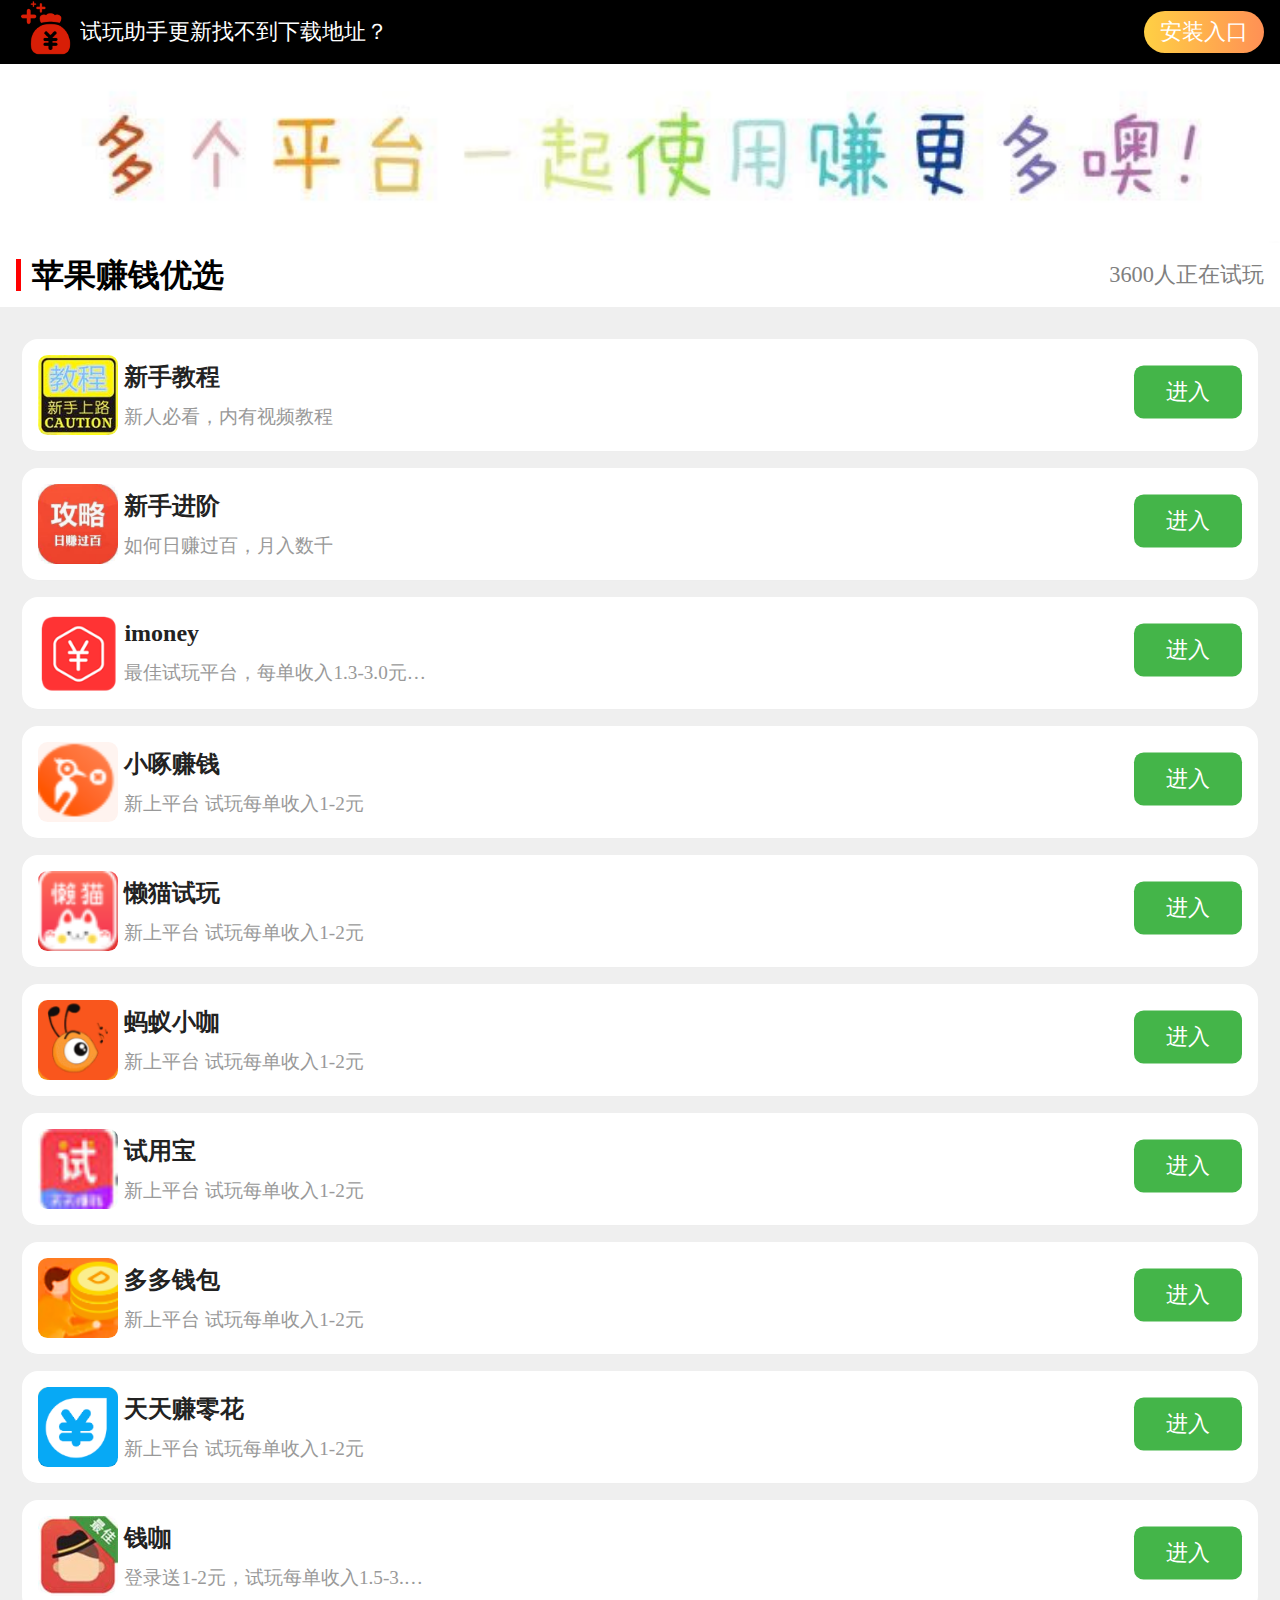
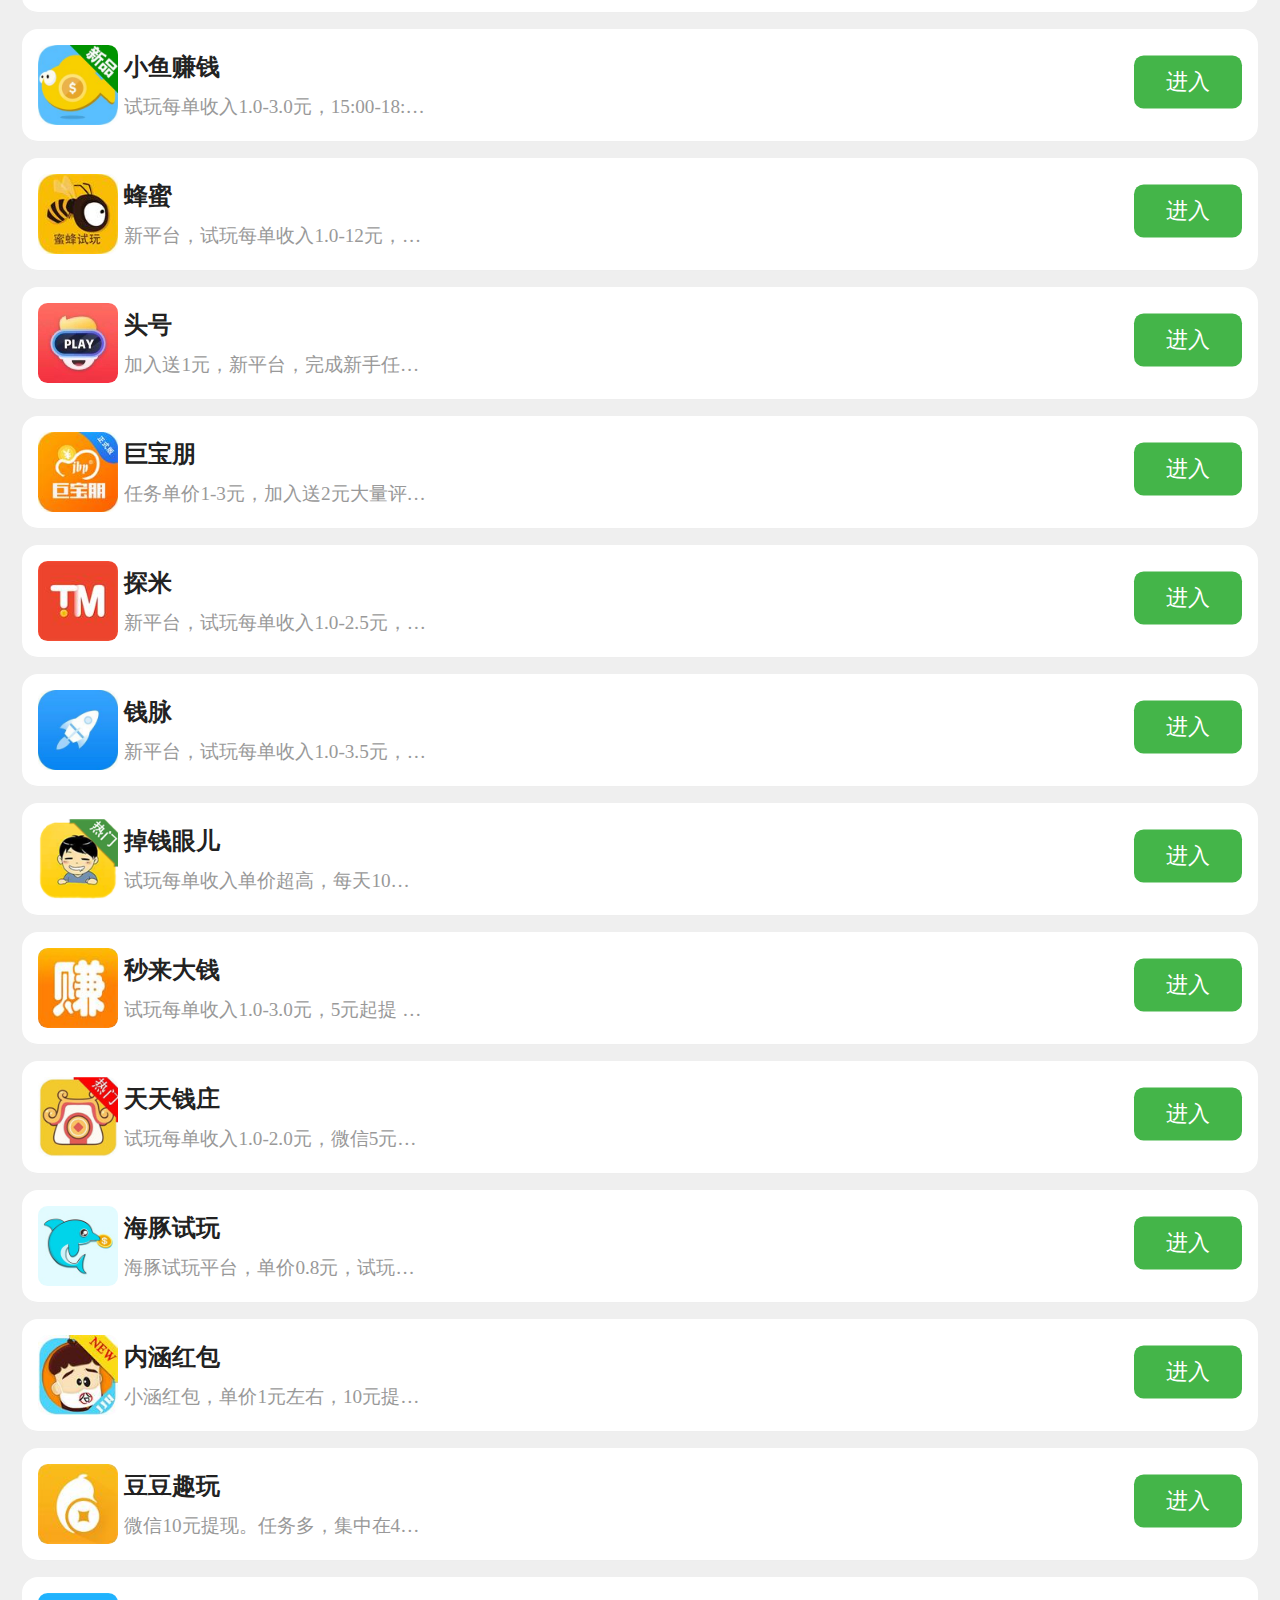
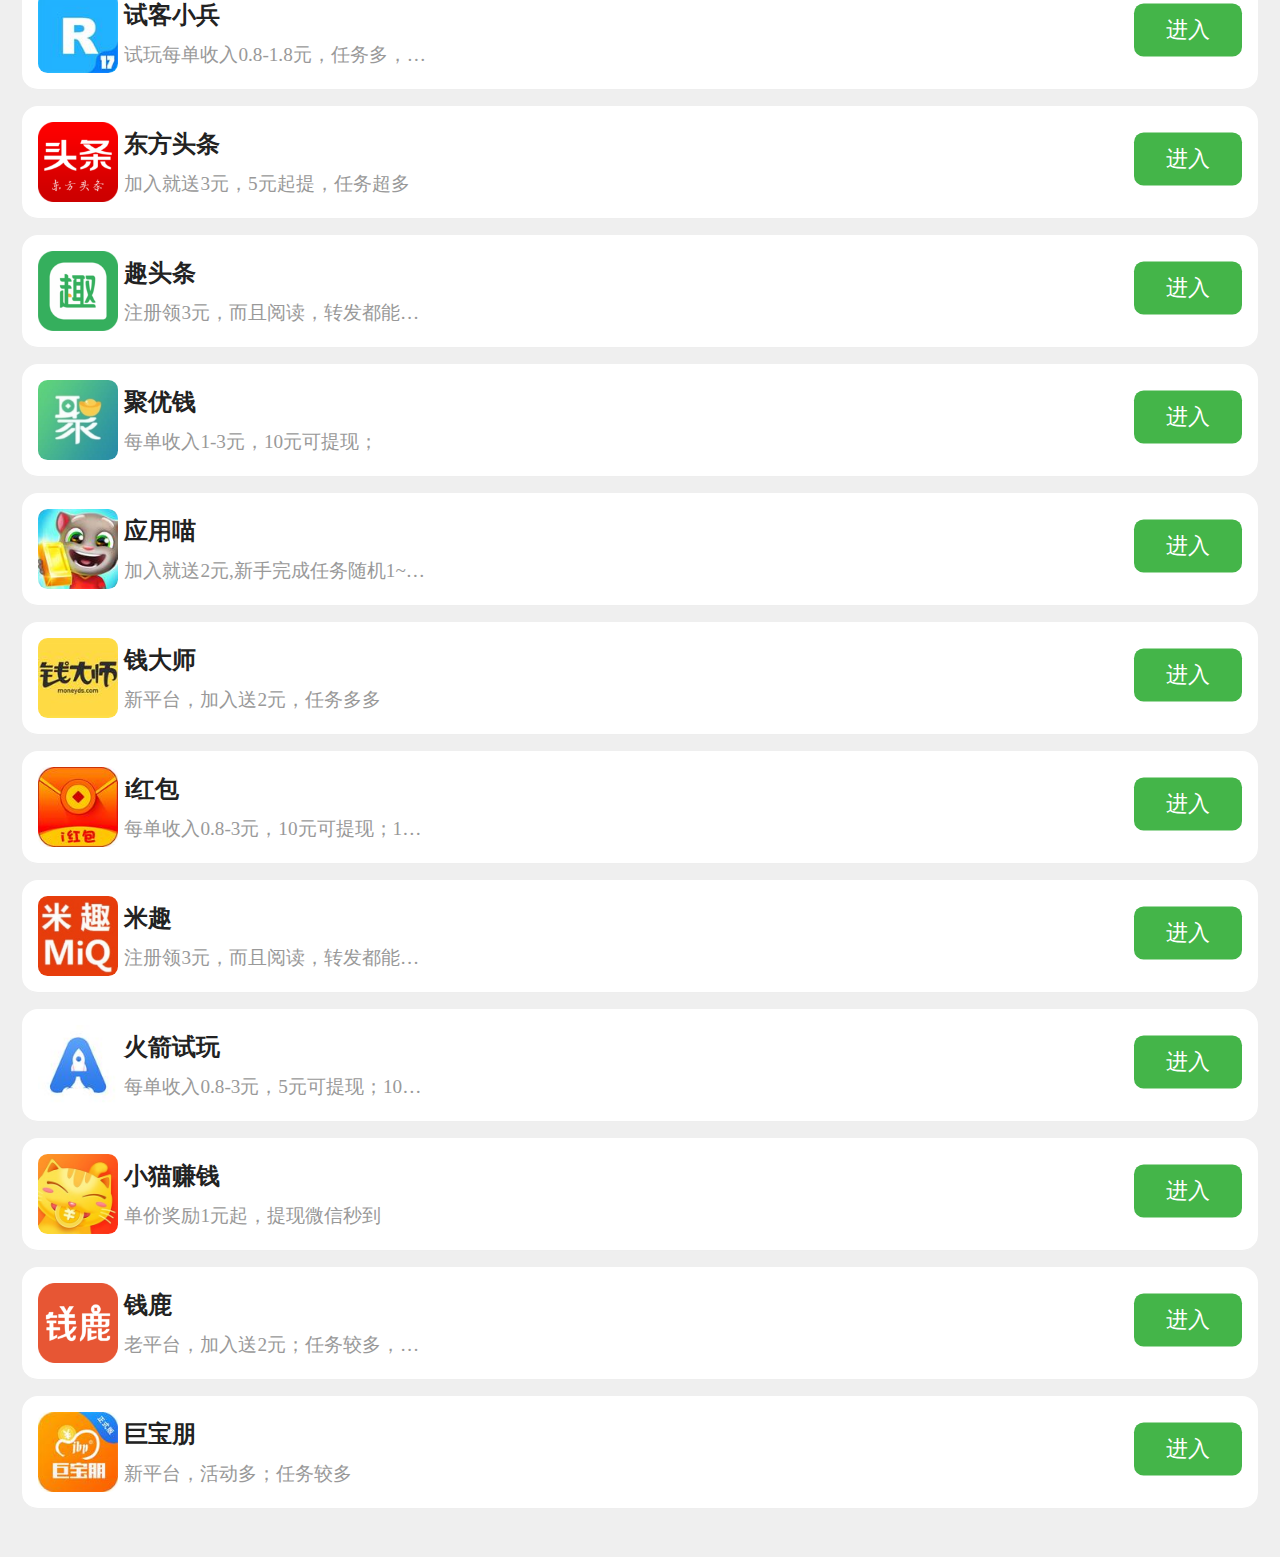
<file: index.html>
<!DOCTYPE html>
<html lang="en">

<head>
  <meta charset="UTF-8">
  <meta http-equiv="X-UA-Compatible" content="IE=edge">
  <meta class="viewport" name="viewport"
        content="width=device-width, initial-scale=1.0, maximum-scale=1.0, user-scalable=0">
  <meta http-equiv="Cache-Control" content="no-cache, no-store, must-revalidate" />
  <meta http-equiv="Pragma" content="no-cache" />
  <meta http-equiv="Expires" content="0" />
  <link rel="shortcut icon" href="./favicon.ico" type="image/x-icon">
  <title>安卓兼职</title>
  <script>
    var html = document.querySelector("html");
    var fontSize = html.offsetWidth / 10 < 60 ? html.offsetWidth / 10 : 60
    html.style.fontSize = fontSize + "px";
    addEventListener("resize", function () {
      var fontSize = html.offsetWidth / 10 < 60 ? html.offsetWidth / 10 : 60
      html.style.fontSize = fontSize + "px";
    }, false);
  </script>
  <link rel="stylesheet" href="./css/style.css">
</head>

<body>
  <div class="guideBox" id="guideBox">
    <img src="./images/shut.png" class="shut" id="shut">
    <img src="./images/t.jpg" class="guideImg" id="guideImg">
  </div>
  <div class="cus-top-notice cus-clearfix">
    <img src="./images/logo.png" class="cus-tn-left">
    <div class="cus-tn-notices marquee_1">
      <ul id="ul" style="position: relative; width: auto; height: 9999px; top: 0px;transition: all 0.6s;">
        <li style="float: none;"><a href="#" class="ellipsis">试玩助手更新找不到下载地址？</a></li>
        <li style="float: none;"><a href="#" class="ellipsis">试玩助手无法信任打开怎么办？</a></li>
        <li style="float: none;"><a href="#" class="ellipsis">卸载重新安装一下助手即可！</a></li>
        <li style="float: none;"><a href="#" class="ellipsis">请务必「保存网址」</a></li>
        <li style="float: none;"><a href="#" class="ellipsis">以免入口变更无法进入！</a></li>
      </ul>
    </div>
    <div class="cus-btn cus-tn-btn" id="addBtn">
      安装入口
    </div>
  </div>
  <img class="top" src="./top.jpg" alt="">
  <div class="title">
    <div class="txt" id="titleTxt"></div>
    <div class="number" id="number"></div>
  </div>
  <ul id="list">
  </ul>
</body>

</html>
<script src="./data.js"></script>
<script>
  window.onload = function () {
    // 判断是安卓打开还是IOS
    var u = navigator.userAgent;
    var isAndroid = u.indexOf('Android') > -1 || u.indexOf('Adr') > -1; //android终端
    var isiOS = !!u.match(/\(i[^;]+;( U;)? CPU.+Mac OS X/); //ios终端
    var list = document.getElementById('list');
    var listData = [];
    if (isAndroid) {
      listData = data().AndroidData
      document.getElementsByTagName("title")[0].innerText = "安卓兼职"
      document.getElementById("titleTxt").innerText = "安卓赚钱优选"
      document.getElementById("addBtn").style.display = 'none'
    } else if (isiOS) {
      listData = data().IOSData
      document.getElementsByTagName("title")[0].innerText = "苹果兼职"
      document.getElementById("titleTxt").innerText = "苹果赚钱优选";
    } else {
      listData = data().IOSData
      document.getElementsByTagName("title")[0].innerText = "苹果兼职"
      document.getElementById("titleTxt").innerText = "苹果赚钱优选";
    }

    var _html = '';
    for (var i = 0; i < listData.length; i++) {
      _html += '<li>'
      _html += '<a href="' + listData[i].href + '">'
      _html += '<img src="' + listData[i].img + '" alt="图片">'
      _html += '<div class="center">'
      _html += '<div class="name">' + listData[i].name + '</div>'
      if (listData[i].describe) {
        _html += '<div class="describe">' + listData[i].describe + '</div>'
      }
      // 打发的撒发
      _html += '</div>'
      _html += '<div class="btn" data-href="' + listData[i].href + '">进入</div>'
      _html += '</a>'
      _html += '</li>'
    }
    list.innerHTML = _html
    var index = 0;
    var height = document.getElementById("ul").children[0].clientHeight;
    setInterval(function () {
      index--
      if (index == -5) {
        index = 0;
        document.getElementById("ul").style.transition = ""
      } else if (index != -5) {
        document.getElementById("ul").style.transition = "all 0.6s"
      }
      document.getElementById("ul").style.top = index * height + 'px'
    }, 3000)
    var guideBox = document.getElementById("guideBox");
    var guideImg = document.getElementById("guideImg");
    document.getElementById("shut").onclick = function () {
      guideBox.style.display = 'none';
    }
    document.getElementById("addBtn").onclick = function () {
      guideBox.style.display = 'block';
    }
    var number = +localStorage.getItem("demoNumber") || 3591;
    var numberDom = document.getElementById("number")
    function sum(m, n) {
      var num = Math.floor(Math.random() * (m - n) + n);
      number += num;
      numberDom.innerText = number + '人正在试玩'
      localStorage.setItem("demoNumber", number)
    }
    sum(1, 10);
  }
</script>
</file>
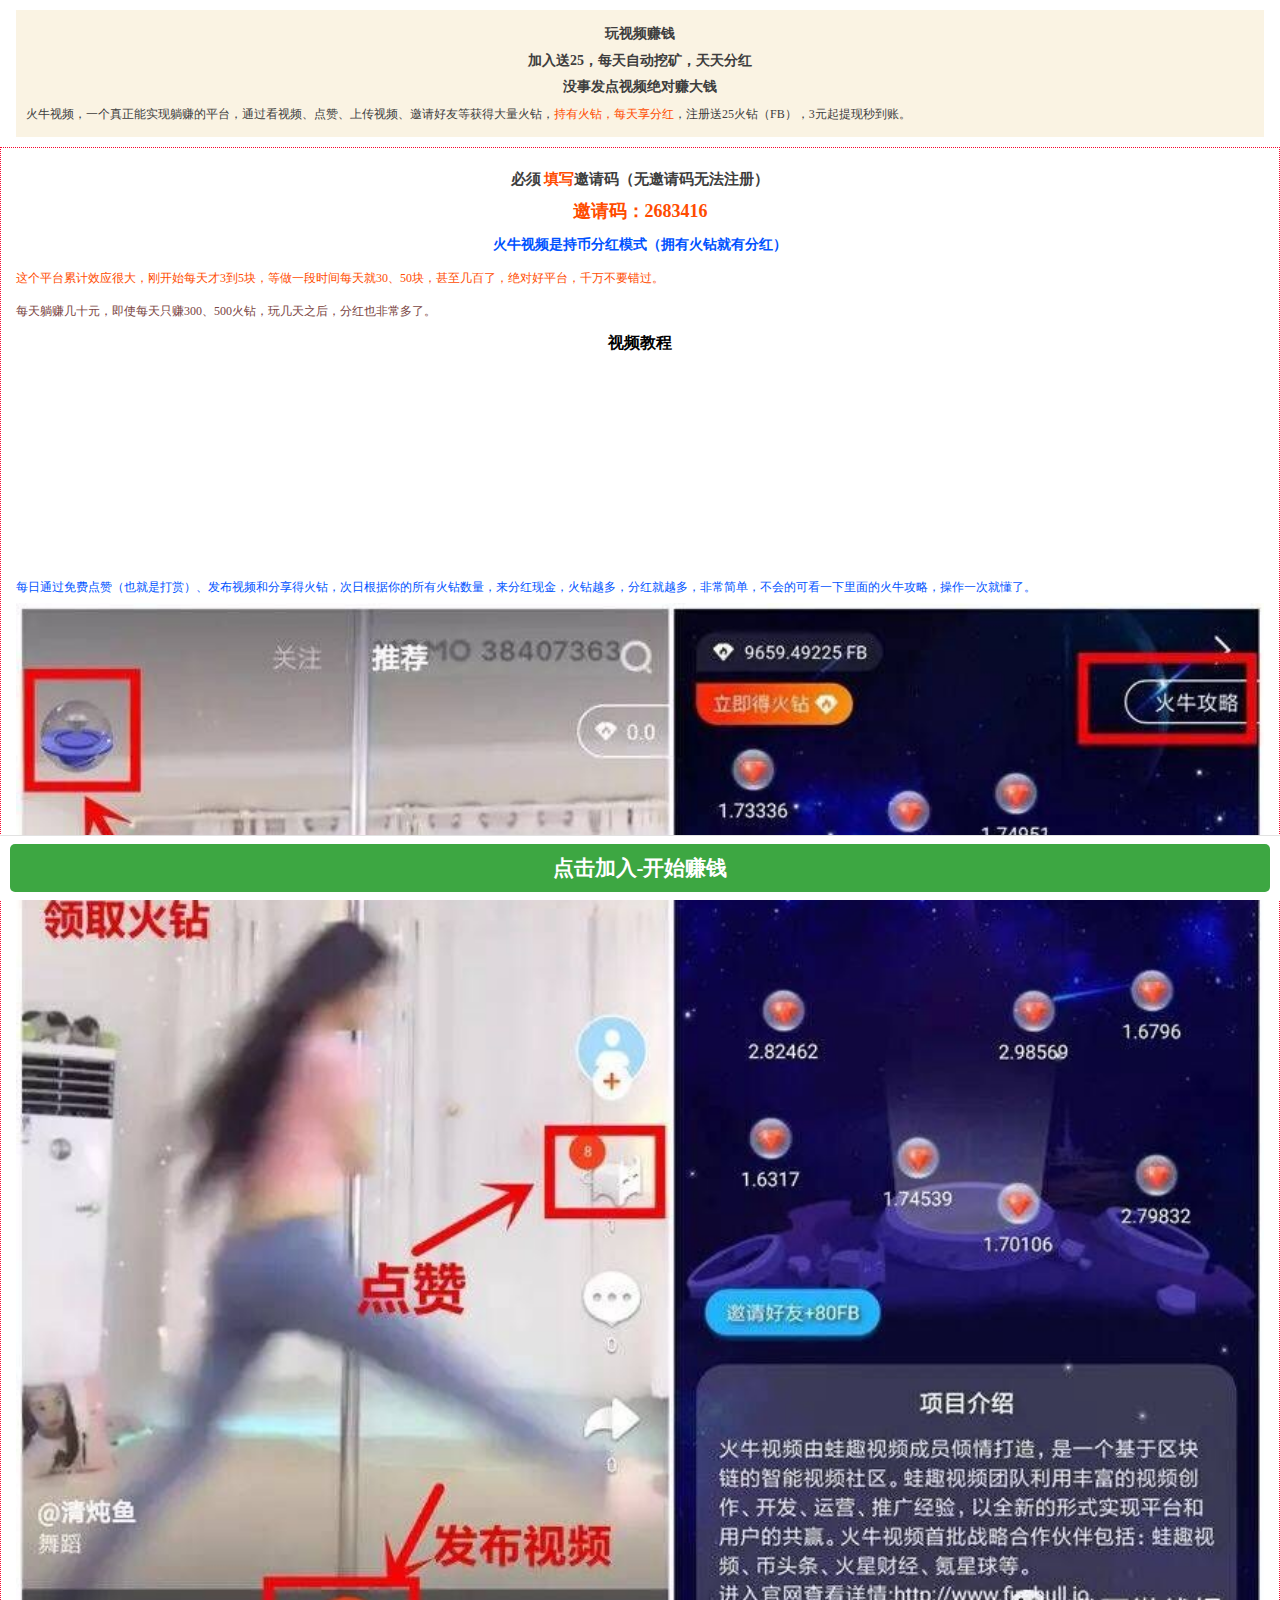
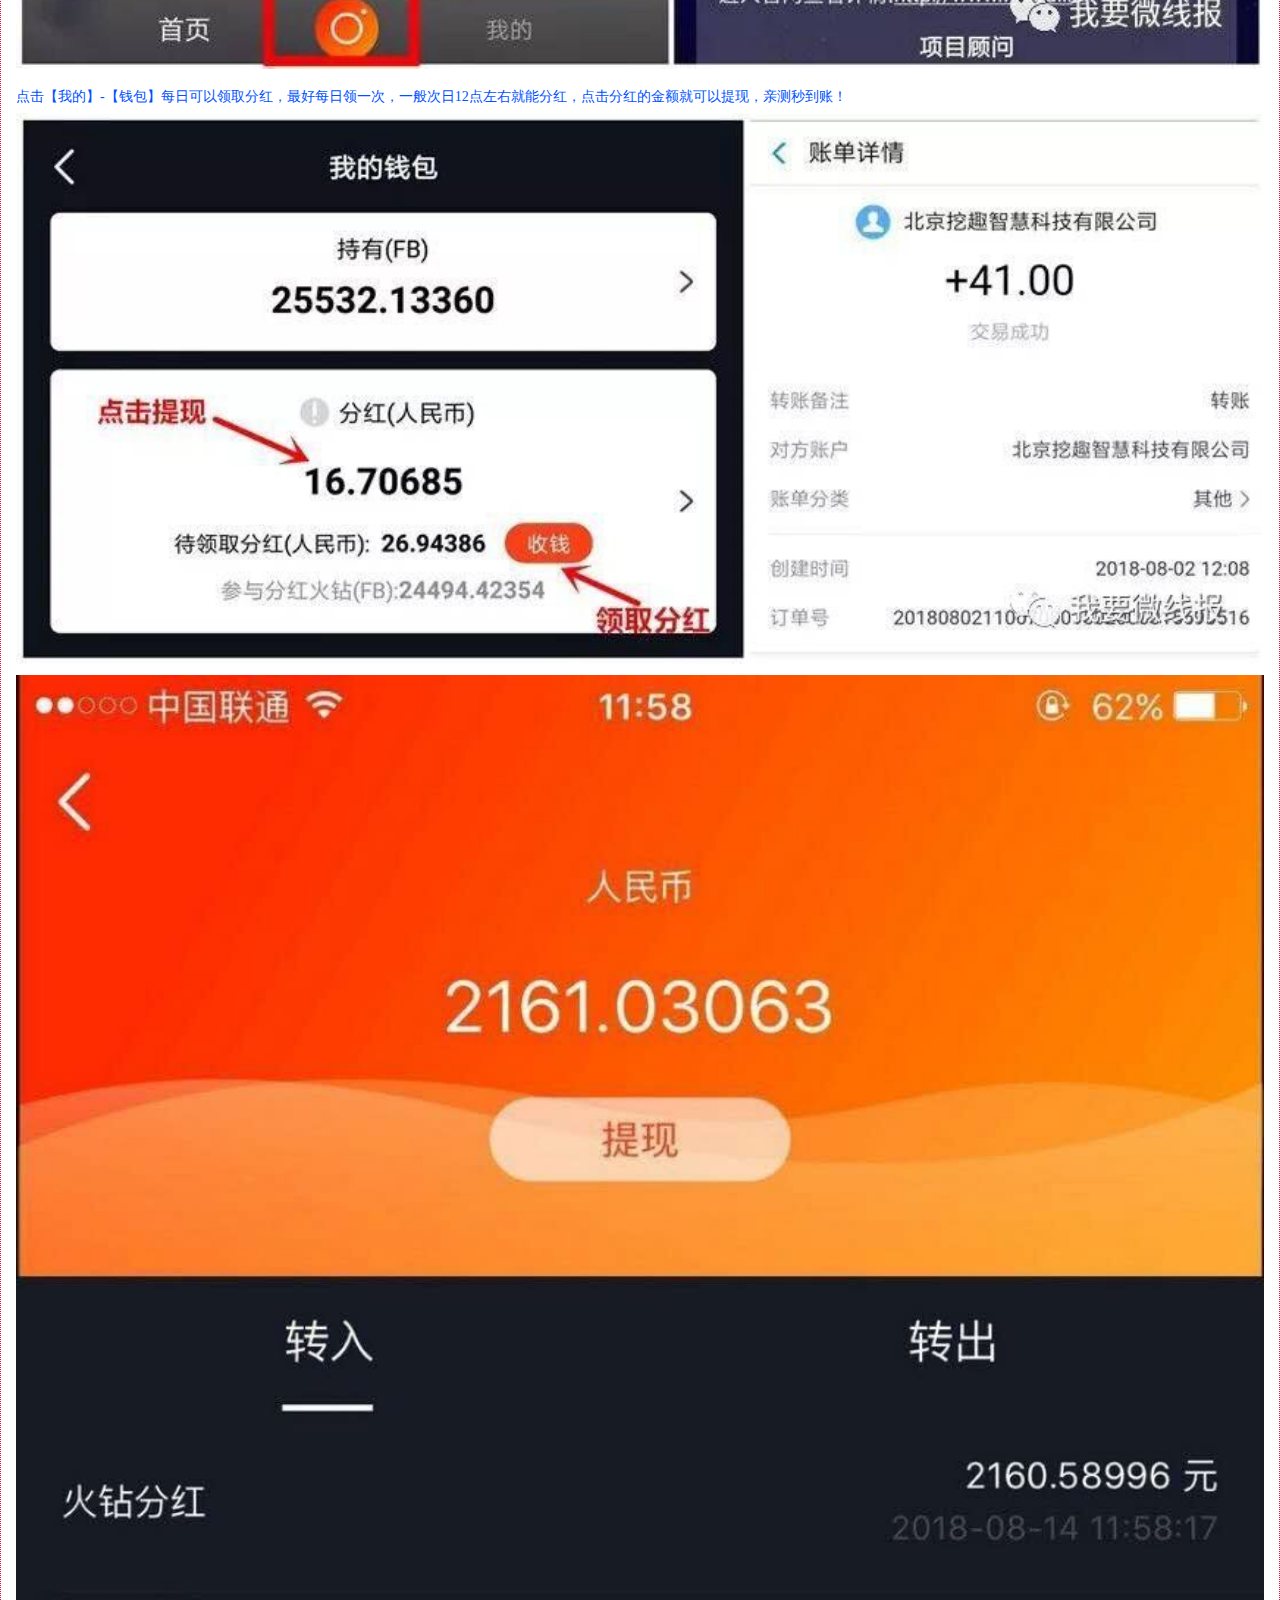
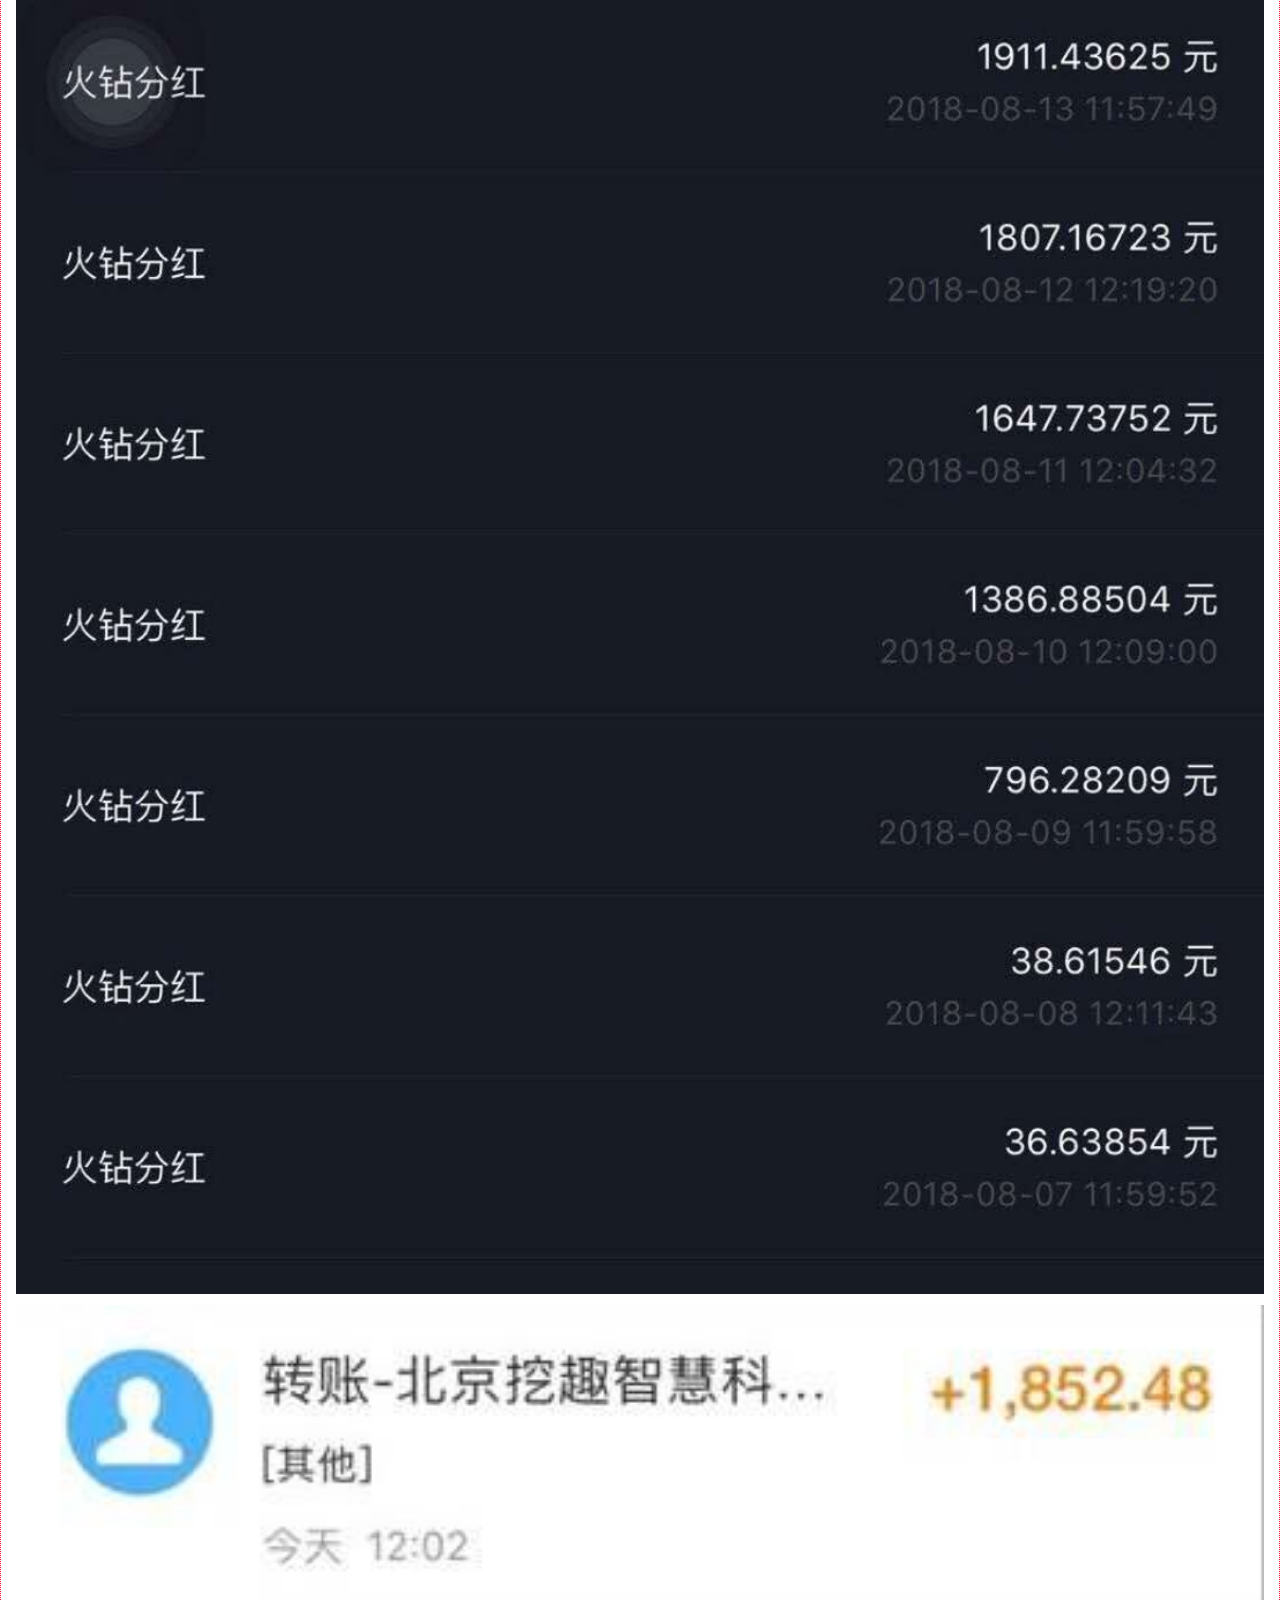
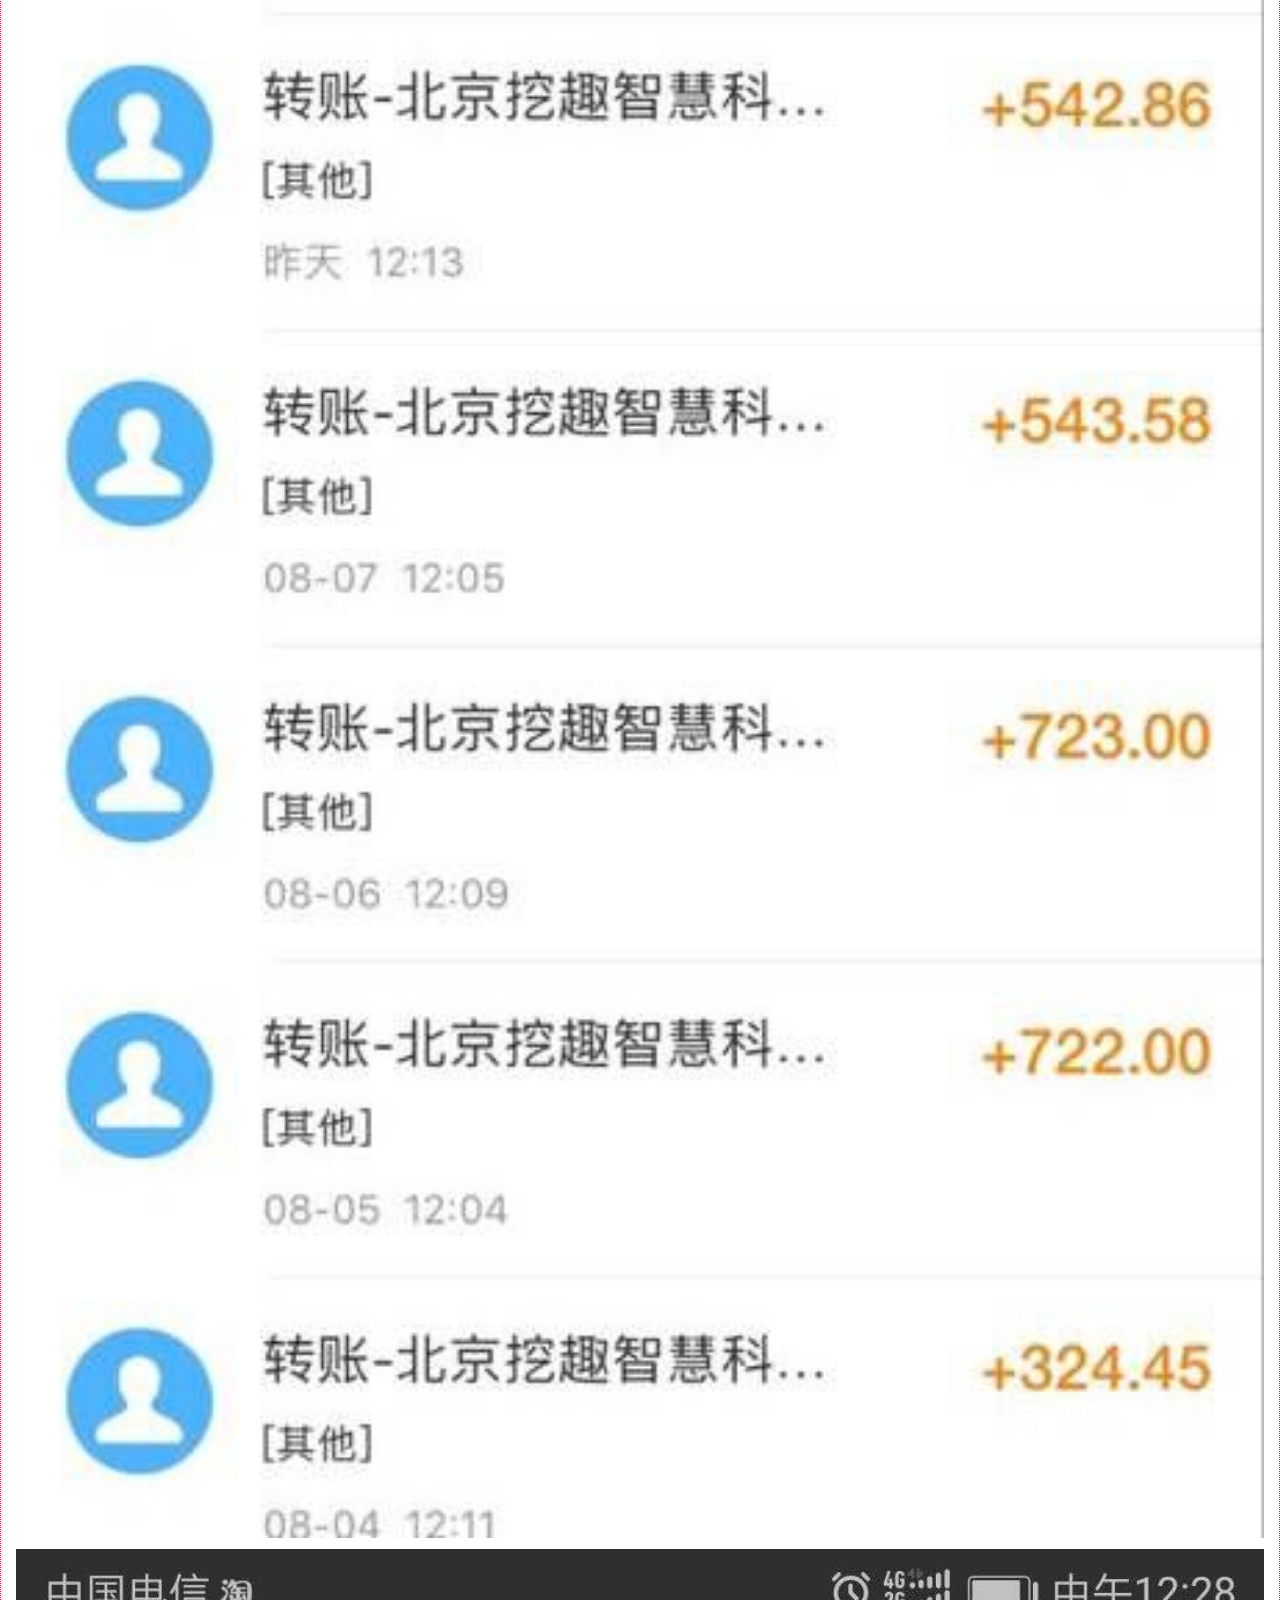
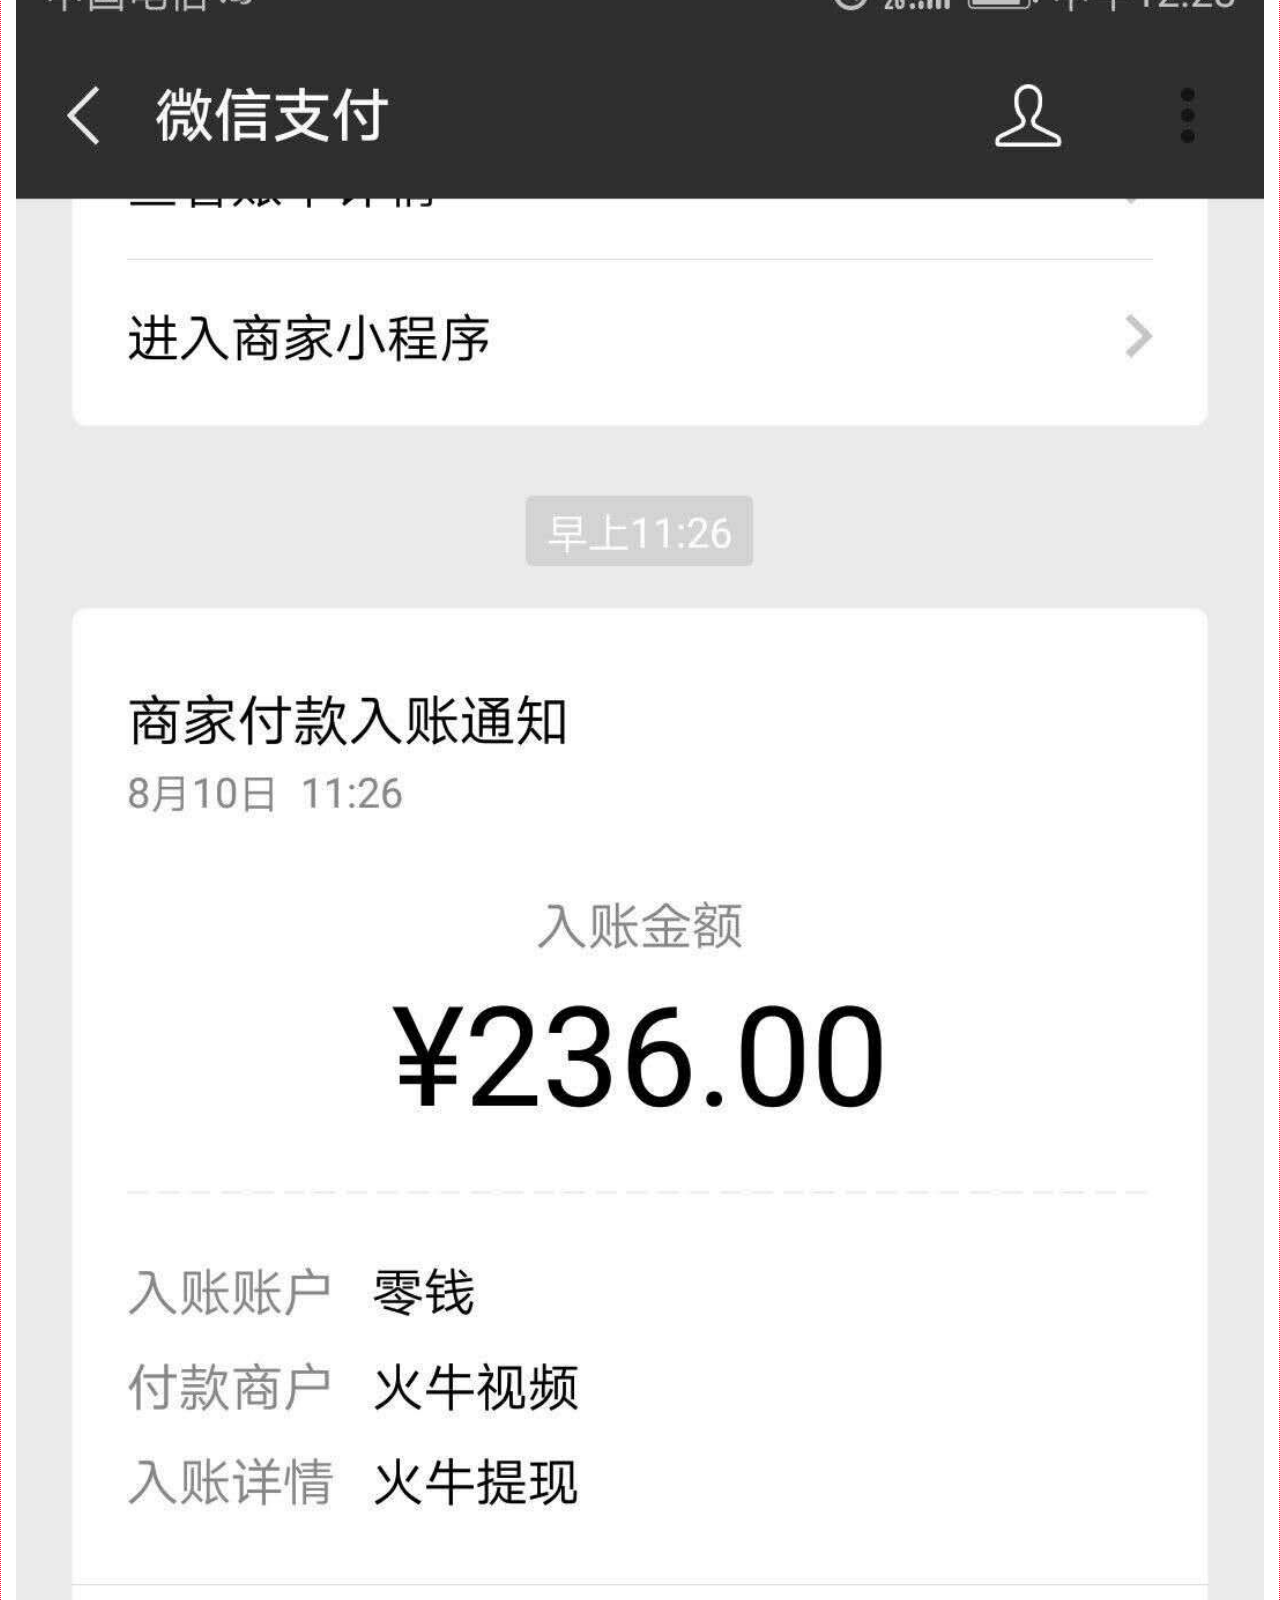
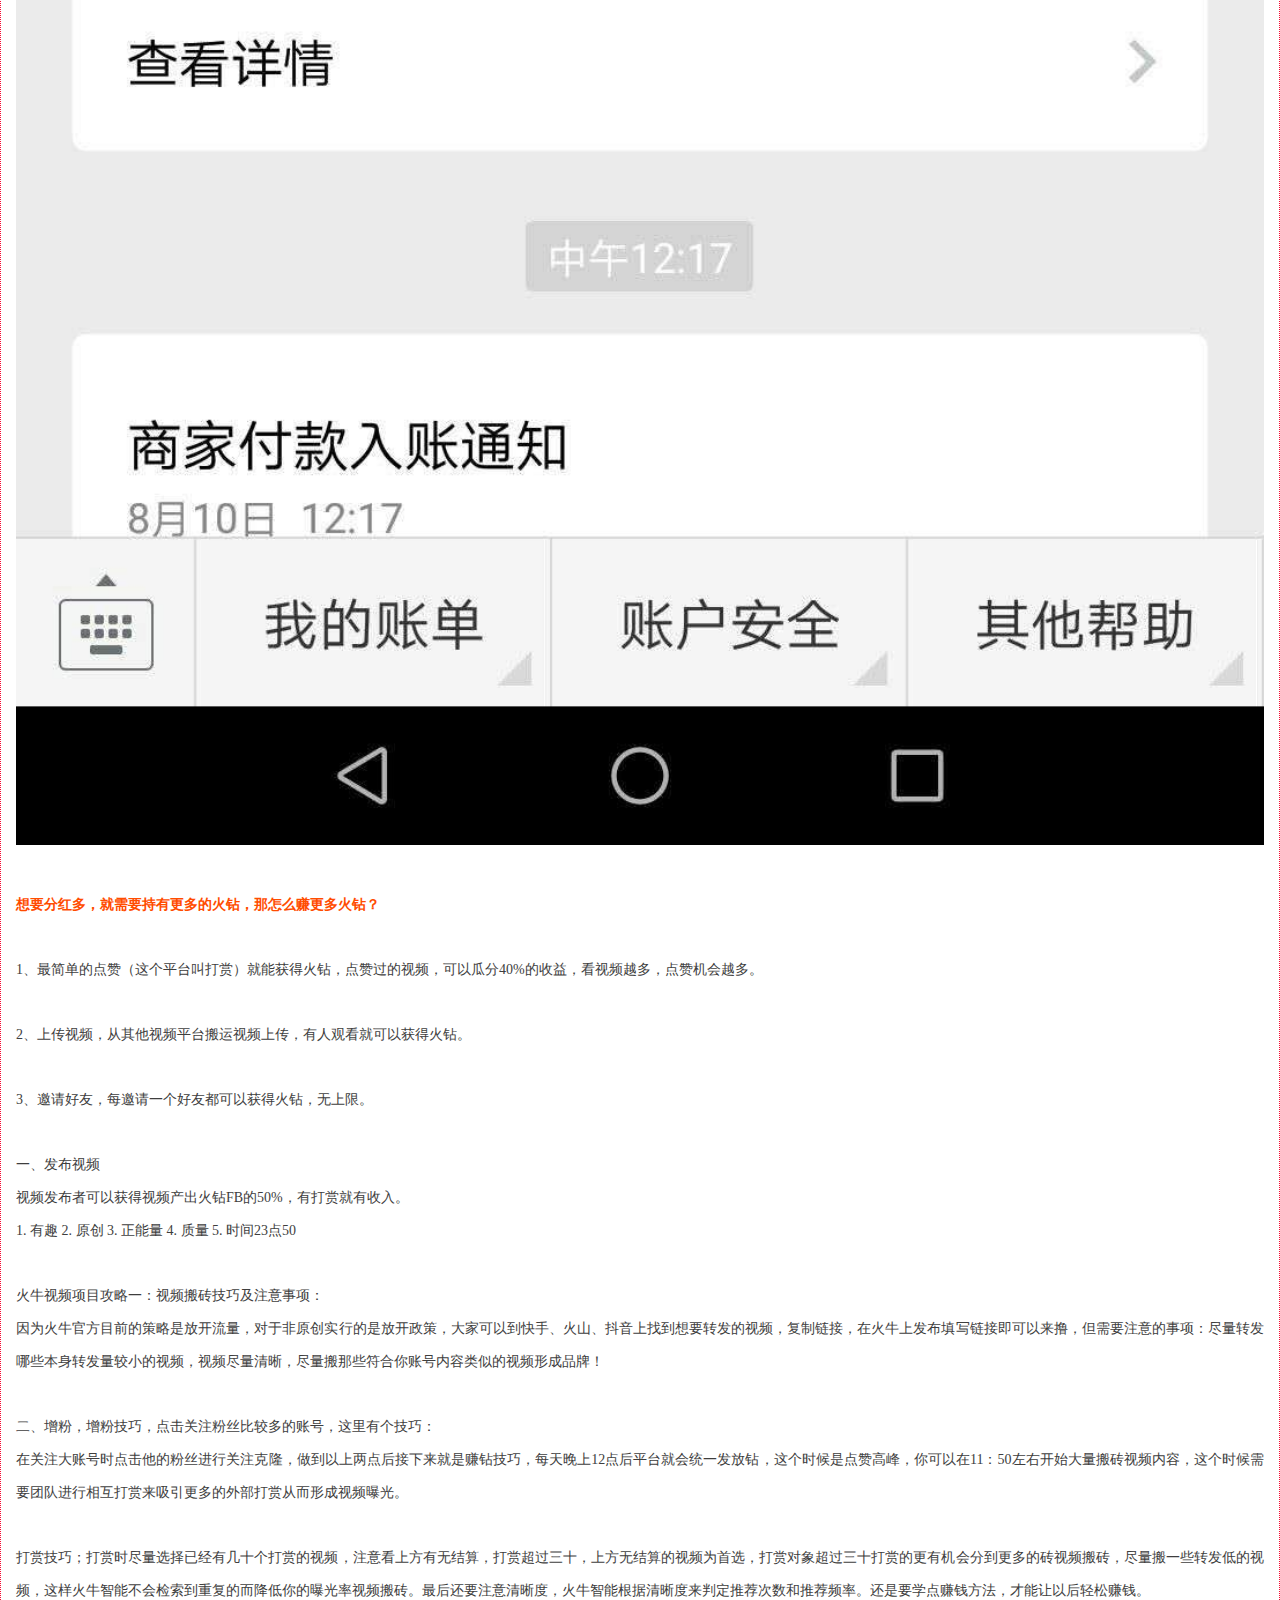
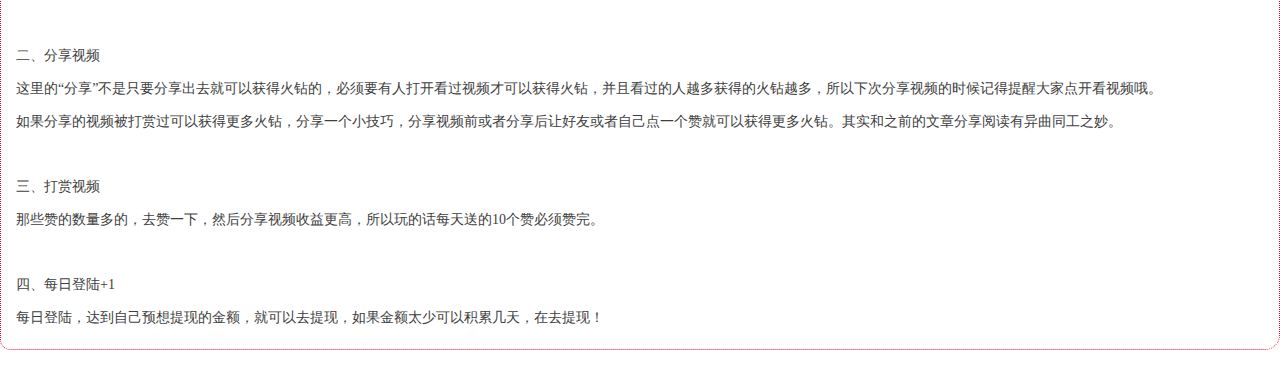
<file: html/火牛视频.html>
<!DOCTYPE html>
<!-- saved from url=(0133)http://tcsk.file.alimmdn.com/%E6%8C%96%E7%9F%BF%E7%8E%A9%E8%A7%86%E9%A2%91%E8%B5%9A%E9%92%B1%EF%BC%8C%E9%80%8125.html?t=1534344595803 -->
<html>

<head>
	<meta http-equiv="Content-Type" content="text/html; charset=UTF-8">
	<!--meta name="viewport" content="width=device-width, initial-scale=1.0, user-scalable=0, minimum-scale=1.0, maximum-scale=1.0"-->
	<meta name="viewport" content="width=device-width, initial-scale=1.0, minimum-scale=1.0, maximum-scale=1.0, user-scalable=no">
	<meta content="no-cache,must-revalidate" http-equiv="Cache-Control">
	<meta content="no-cache" http-equiv="pragma">
	<meta content="0" http-equiv="expires">
	<meta content="telephone=no, address=no" name="format-detection">
	<meta content="width=device-width, initial-scale=1.0" name="viewport">
	<meta name="apple-mobile-web-app-capable" content="yes"> <!-- apple devices fullscreen -->
	<meta name="apple-mobile-web-app-status-bar-style" content="black-translucent">

	<title>挖矿玩视频赚钱，送25</title>
	<script type="text/javascript" src="./火牛视频_files/jquery-1.9.1.min.js.下载"></script>
	<!--
    <script type="text/javascript" src="../../comJs/lib/swipe.min.js"></script>
    -->
	<link rel="stylesheet" type="text/css" href="./火牛视频_files/plugmenu.css">











	<script type="text/javascript">
		//获取url参数
		function GetRequest() {
			var url = location.search; //获取url中"?"符后的字串
			var theRequest = new Object();
			if (url.indexOf("?") != -1) {
				var str = url.substr(1);
				strs = str.split("&");
				for (var i = 0; i < strs.length; i++) {
					theRequest[strs[i].split("=")[0]] = unescape(strs[i].split("=")[1]);
				}
			}
			return theRequest;
		}

		//var fromuser=window.localStorage.getItem("fromuser");
		var fromuser;
		if (!fromuser || fromuser == 'undefined') {
			var Request = new Object();
			Request = GetRequest();
			fromuser = Request['fromuser'];
			window.localStorage.setItem("fromuser", fromuser);
		}

		//alert('======='+fromuser);



		function goActive(url) {
			location.href = url + '&fromuser=' + fromuser;
			return;

		}
	</script>

	<style type="text/css">
		* {
			padding: 0;
			margin: 0;
		}

		html,
		body {
			width: 100%;
		}

		.swipe {
			width: 100%;
			height: 100%;
			overflow: hidden;
			visibility: hidden;
			position: relative;
		}

		.swipe-wrap {
			width: 100%;
			height: 100%;
			overflow: hidden;
			position: relative;
		}

		.swipe-wrap>div {
			float: left;
			width: 100%;
			height: 100%;
			position: relative;
			background: #f0f;
		}

		.swipe-wrap>div>img {
			width: 100%;
			heigh: 100%;
		}

		.slideshow_wrap {
			position: relative;
			margin-left: 1%;
			width: 98%;
		}

		#nav {
			position: absolute;
			bottom: 2px;
			right: 8px;
			height: 15px;

		}

		#nav_wrap {
			position: absolute;
			bottom: 0;
			height: 30px;
			width: 100%;
			background: #000;
			opacity: 0.4;
		}

		#nav>div {
			float: left;
			width: 12px;
			height: 12px;
			margin-left: 6px;
			border-radius: 6px;
			background: #888;
		}

		#nav>div.active {
			background: #ddd;
		}

		/*旧的，因有客户提出要100%宽度,上下不要留白*/
		/*.main_wrap{
			margin-left:2%;
			margin-top:10px;
			margin-bottom:50px;
			width:96%;
			word-wrap:break-word;
		}*/
		.main_wrap {
			margin-left: 0;
			margin-top: 0;
			margin-bottom: 50px;
			width: 100%;
			word-wrap: break-word;
		}

		.foot {
			margin-top: 40px;
			margin-bottom: 40px;
			width: 100%;
			text-align: center;
			font-size: 11px;
			color: blue;

		}


		.book_button {
			margin: 0 auto;
			width: 80%;
			height: 40px;
			line-height: 40px;
			text-align: center;
			color: #fff;
			font-size: 19px;
			font-weight: 600;
			border: 1px solid #2f8c1a;
			border-radius: 5px;
			background: -webkit-gradient(linear, left top, left bottom, color-stop(0, #18aa0b), color-stop(1, #2f8c1a));

		}

		#book_menu_wrap {
			display: none;
		}

		.book_menu_wrap {
			display: none;
			position: absolute;
			top: 0;
			left: 0;
			right: 0;
			bottom: 0;
			background: #fff;
			opacity: 0.9;

		}

		.book_menu {
			position: absolute;
			padding: 2%;
			width: 90%;
			left: 3%;
			bottom: 150px;
			background: #ccc;
		}

		.book_menu>div {
			margin-top: 10px;
			height: 40px;
			line-height: 40px;
			font-size: 18px;
		}

		.book_menu>div input {
			height: 90%;
			width: 200px;
		}

		.book_menu>div:last-child>div {
			height: 90%;
			float: left;
			width: 40%;
			color: #fff;
			font-size: 18px;
			font-weight: 600;
			text-align: center;
			margin: 1% 5% 1% 5%;
			background: -webkit-gradient(linear, left top, left bottom, color-stop(0, #18aa0b), color-stop(1, #2f8c1a));

		}

		.beizhu {
			height: 100px;
		}

		.beizhu span,
		.beizhu textarea {
			float: left;
		}

		textarea {
			width: 200px;
		}

		.detail_title {
			width: 100%;
			margin-bottom: 15px;
			margin-top: 8px;
			font-size: 21px;
			font-weight: 600;
			text-align: center;

		}

		.slideshow_wrap img {
			width: 100%;
		}
	</style>
	<script src="./火牛视频_files/logger.js.下载" charset="utf-8"></script>
	<script src="./火牛视频_files/imgshare.js.下载" charset="utf-8"></script>
	<link rel="stylesheet" type="text/css" href="./火牛视频_files/imgshare.css">
	<link rel="stylesheet" type="text/css" href="./火牛视频_files/imgshare(1).css">
	<script src="./火牛视频_files/imgshare.js(1).下载" charset="utf-8"></script>
	<link rel="stylesheet" type="text/css" href="./火牛视频_files/imgshare.css">
</head>

<body style="background: rgb(255, 255, 255);">
	<!-- 既然下面的被注释了上面的也注释掉吧，其样式影响到其他东西了2017.11.30 -->
	<!-- <div class="detail_title" id="detail_title">

</div> -->

	<div class="slideshow_wrap" id="img_wrap">

		<!--
        <div id='slider' class='swipe'>
          <div class='swipe-wrap' id="swipe-wrap">

          </div>
        </div>
    <div id="nav_wrap">

    </div>
    <div id="nav">
        <div class="active"></div>
        <div></div>
        <div></div>
        <div></div>
    </div>
    -->
	</div>

	<div class="main_wrap" id="detail_content">

		<title>挖矿玩视频赚钱，送25</title>


		<p></p>
		<div id="img-content" style="margin: 0px; padding: 0px; font-family: -apple-system-font, BlinkMacSystemFont, "
		 helvetica="" neue",="" "pingfang="" sc" ,="" "hiragino="" sans="" gb" ,="" "microsoft="" yahei="" ui" ,="" yahei",=""
		 arial,="" sans-serif;="" letter-spacing:="" 0.544px;="" background-color:="" rgb(255,="" 255,="" 255);"="">
			<p></p>

			<div class="rich_media_content " id="js_content" style="margin: 0px; padding: 0px; overflow: hidden; word-wrap: break-word; text-align: justify; position: relative;">
				<section powered-by="xiumi.us" style="color: rgb(62, 62, 62); margin: 0px; padding: 0px; max-width: 100%; box-sizing: border-box; line-height: 25.6px; word-wrap: break-word !important;">
					<section style="margin: 10px 0px; padding: 0px; max-width: 100%; box-sizing: border-box; word-wrap: break-word !important;">
						<section style="margin: 0px 1em; padding: 10px; max-width: 100%; box-sizing: border-box; transform: rotate(0deg); background-color: rgb(250, 243, 227); word-wrap: break-word !important;">
							<section powered-by="xiumi.us" style="margin: 0px; padding: 0px; max-width: 100%; box-sizing: border-box; word-wrap: break-word !important;">
								<section style="margin: 0px; padding: 0px; max-width: 100%; box-sizing: border-box; word-wrap: break-word !important;">
									<section style="margin: 0px; padding: 0px; max-width: 100%; box-sizing: border-box; text-align: center; word-wrap: break-word !important;">
										<p style="font-size: 16px; margin: 0px; padding: 0px; max-width: 100%; clear: both; min-height: 1em; box-sizing: border-box !important; word-wrap: break-word !important;"><strong><span
												 style="font-size:14px;">玩视频赚钱</span></strong></p>

										<p style="margin: 0px; padding: 0px; max-width: 100%; clear: both; min-height: 1em; box-sizing: border-box !important; word-wrap: break-word !important;"><span
											 style="font-size: 14px;"><b>加入送25，每天自动挖矿，天天分红</b></span></p>

										<p style="margin: 0px; padding: 0px; max-width: 100%; clear: both; min-height: 1em; box-sizing: border-box !important; word-wrap: break-word !important;"><span
											 style="font-size: 14px;"><b>没事发点视频绝对赚大钱</b></span></p>

										<p style="font-size: 16px; margin: 0px; padding: 0px; max-width: 100%; clear: both; min-height: 1em; text-align: left; box-sizing: border-box !important; word-wrap: break-word !important;"><span
											 style="font-size:12px;"><span style="margin: 0px; padding: 0px; max-width: 100%; box-sizing: border-box !important; word-wrap: break-word !important;">火牛视频，一个真正能实现躺赚的平台，通过看视频、点赞、上传视频、邀请好友等获得大量火钻，</span><span
												 style="margin: 0px; padding: 0px; max-width: 100%; color: rgb(255, 76, 0); box-sizing: border-box !important; word-wrap: break-word !important;">持有火钻，每天享分红</span><span
												 style="margin: 0px; padding: 0px; max-width: 100%; box-sizing: border-box !important; word-wrap: break-word !important;">，注册送25火钻（FB），3元起提现秒到账。</span></span></p>
									</section>
								</section>
							</section>
						</section>
					</section>
				</section>

				<section data-role="outer" label="Powered by 135editor.com" style="margin: 0px; padding: 0px; max-width: 100%; line-height: 25.6px; font-family: 微软雅黑; box-sizing: border-box !important; word-wrap: break-word !important;">
					<section data-id="us449247" style="margin: 0px; padding: 0px; max-width: 100%; box-sizing: border-box; border-width: 0px; border-style: none; border-color: initial; word-wrap: break-word !important;">
						<section data-id="us420831" style="margin: 0px; padding: 0px; max-width: 100%; box-sizing: border-box; border-width: 0px; border-style: none; border-color: initial; word-wrap: break-word !important;">
							<section data-role="outer" label="Powered by 135editor.com" style="margin: 0px; padding: 0px; max-width: 100%; line-height: 25.6px; box-sizing: border-box !important; word-wrap: break-word !important;">
								<section data-id="us449247" style="margin: 0px; padding: 0px; max-width: 100%; box-sizing: border-box; border-width: 0px; border-style: none; border-color: initial; word-wrap: break-word !important;">
									<section data-id="us420831" style="margin: 0px; padding: 0px; max-width: 100%; box-sizing: border-box; border-width: 0px; border-style: none; border-color: initial; word-wrap: break-word !important;">
										<section style="margin: 0px; padding: 0px; max-width: 100%; box-sizing: border-box !important; word-wrap: break-word !important;">
											<fieldset deep="12" style="margin: 0px; padding: 15px; max-width: 100%; min-width: 0px; border-width: 1px; border-style: dotted; border-color: rgb(247, 8, 48); line-height: 2em; min-height: 1.5em; border-bottom-right-radius: 15px; border-bottom-left-radius: 10px; box-sizing: border-box !important; word-wrap: break-word !important;">
												<p style="font-size: 16px; margin: 0px; padding: 0px; max-width: 100%; clear: both; min-height: 1em; text-align: center; box-sizing: border-box !important; word-wrap: break-word !important;"><strong><span
														 style="margin: 0px; padding: 0px; max-width: 100%; font-size: 15px; box-sizing: border-box !important; word-wrap: break-word !important;">
															<font color="#3e3e3e">必须</font>
														</span><span style="color: rgb(255, 76, 0); margin: 0px; padding: 0px; max-width: 100%; font-size: 15px; box-sizing: border-box !important; word-wrap: break-word !important;">填写</span><span
														 style="color: rgb(62, 62, 62); margin: 0px; padding: 0px; max-width: 100%; font-size: 15px; box-sizing: border-box !important; word-wrap: break-word !important;">邀请码（无邀请码无法注册）</span></strong></p>

												<p style="font-size: 16px; color: rgb(62, 62, 62); margin: 0px; padding: 0px; max-width: 100%; clear: both; min-height: 1em; text-align: center; box-sizing: border-box !important; word-wrap: break-word !important;"><span
													 style="margin: 0px; padding: 0px; max-width: 100%; box-sizing: border-box !important; word-wrap: break-word !important; color: rgb(255, 76, 0);"><strong
														 style="margin: 0px; padding: 0px; max-width: 100%; box-sizing: border-box !important; word-wrap: break-word !important;"><span
															 style="margin: 0px; padding: 0px; max-width: 100%; box-sizing: border-box !important; word-wrap: break-word !important; font-size: 18px;">邀请码：2683416</span></strong></span></p>

												<p style="font-size: 16px; color: rgb(62, 62, 62); margin: 0px; padding: 0px; max-width: 100%; clear: both; min-height: 1em; text-align: center; box-sizing: border-box !important; word-wrap: break-word !important;"><span
													 style="margin: 0px; padding: 0px; max-width: 100%; box-sizing: border-box !important; word-wrap: break-word !important; color: rgb(0, 82, 255);"><strong
														 style="margin: 0px; padding: 0px; max-width: 100%; box-sizing: border-box !important; word-wrap: break-word !important;"><span
															 style="margin: 0px; padding: 0px; max-width: 100%; box-sizing: border-box !important; word-wrap: break-word !important; font-size: 14px;">火牛视频是持币分红模式（拥有火钻就有分红）</span></strong></span></p>

												<p line="Gaq7" style="font-size: 16px; color: rgb(62, 62, 62); margin: 0px; padding: 0px; max-width: 100%; clear: both; min-height: 1em; box-sizing: border-box !important; word-wrap: break-word !important;"><span
													 style="font-size:12px;"><span style="margin: 0px; padding: 0px; max-width: 100%; color: rgb(255, 76, 0); box-sizing: border-box !important; word-wrap: break-word !important;">这个平台累计效应很大，刚开始每天才3到5块，等做一段时间每天就30、50块，甚至几百了，绝对好平台，千万不要错过。</span></span></p>

												<p line="Gaq7" style="font-size: 16px; color: rgb(62, 62, 62); margin: 0px; padding: 0px; max-width: 100%; clear: both; min-height: 1em; box-sizing: border-box !important; word-wrap: break-word !important;"><span
													 style="font-size:12px;"><span style="margin: 0px; padding: 0px; max-width: 100%; color: rgb(122, 68, 66); box-sizing: border-box !important; word-wrap: break-word !important;">每天躺赚几十元，即使每天只赚300、500火钻，玩几天之后，分红也非常多了。</span></span></p>

												<p line="Gaq7" style="margin: 0px; padding: 0px; max-width: 100%; clear: both; min-height: 1em; box-sizing: border-box !important; word-wrap: break-word !important; text-align: center;"><strong><span
														 style="text-align: center;">视频教程</span></strong><br style="padding: 0px; margin: 0px; text-align: center;">
													<span style="text-align: center;">​</span><iframe allowfullscreen="" data-ke-src="http://v.qq.com/iframe/player.html?vid=k0756ju097u&amp;width=300&amp;height=200&amp;auto=0"
													 frameborder="0" height="200" src="http://v.qq.com/iframe/player.html?vid=k0756ju097u&width=300&height=200&auto=0" style="padding: 0px; margin: 0px; text-align: center;"
													 width="300"></iframe></p>

												<p line="g4Dz" style="font-size: 16px; color: rgb(62, 62, 62); margin: 0px; padding: 0px; max-width: 100%; clear: both; min-height: 1em; box-sizing: border-box !important; word-wrap: break-word !important;"><span
													 style="font-size:12px;"><span style="margin: 0px; padding: 0px; max-width: 100%; color: rgb(0, 82, 255); box-sizing: border-box !important; word-wrap: break-word !important;">每日通过免费点赞（也就是打赏）、发布视频和分享得火钻，次日根据你的所有火钻数量，来分红现金，火钻越多，分红就越多，非常简单，不会的可看一下里面的火牛攻略，操作一次就懂了。</span></span></p>

												<p style="font-size: 16px; color: rgb(62, 62, 62); margin: 0px; padding: 0px; max-width: 100%; clear: both; min-height: 1em; box-sizing: border-box !important; word-wrap: break-word !important;"><img
													 _cke_saved_src="/weixin/plat/Public/uploads/0_editor_imagedel/1226/1533884820_815_468.jpg" alt="" src="./火牛视频_files/1533884820_815_468.jpg"
													 style="width:100%"></p>

												<p line="g4Dz" style="font-size: 16px; color: rgb(62, 62, 62); margin: 0px; padding: 0px; max-width: 100%; clear: both; min-height: 1em; box-sizing: border-box !important; word-wrap: break-word !important;"><span
													 style="margin: 0px; padding: 0px; max-width: 100%; box-sizing: border-box !important; word-wrap: break-word !important; font-size: 14px; color: rgb(0, 82, 255);">点击【我的】-【钱包】每日可以领取分红，最好每日领一次，一般次日12点左右就能分红，点击分红的金额就可以提现，亲测秒到账！</span></p>

												<p style="font-size: 16px; color: rgb(62, 62, 62); margin: 0px; padding: 0px; max-width: 100%; clear: both; min-height: 1em; box-sizing: border-box !important; word-wrap: break-word !important;"><img
													 _cke_saved_src="/weixin/plat/Public/uploads/0_editor_imagedel/1226/1533884854_383_692.jpg" alt="" src="./火牛视频_files/1533884854_383_692.jpg"
													 style="width:100%"><img _cke_saved_src="/weixin/plat/Public/uploads/0_editor_imagedel/1226/1534306244_231_662.jpg"
													 alt="" src="./火牛视频_files/1534306244_231_662.jpg" style="width:100%"><img _cke_saved_src="/weixin/plat/Public/uploads/0_editor_imagedel/1226/1534306279_749_678.jpg"
													 alt="" src="./火牛视频_files/1534306279_749_678.jpg" style="width:100%"><img _cke_saved_src="/weixin/plat/Public/uploads/0_editor_imagedel/1226/1533884892_186_983.jpg"
													 alt="" src="./火牛视频_files/1533884892_186_983.jpg" style="width:100%"></p>

												<p line="g4Dz" style="font-size: 16px; color: rgb(62, 62, 62); margin: 0px; padding: 0px; max-width: 100%; clear: both; min-height: 1em; box-sizing: border-box !important; word-wrap: break-word !important;">&nbsp;</p>

												<p deep="4" style="font-size: 16px; color: rgb(62, 62, 62); margin: 0px; padding: 0px; max-width: 100%; clear: both; min-height: 1em; box-sizing: border-box !important; word-wrap: break-word !important;"><strong
													 style="margin: 0px; padding: 0px; max-width: 100%; box-sizing: border-box !important; word-wrap: break-word !important;"><span
														 style="margin: 0px; padding: 0px; max-width: 100%; box-sizing: border-box !important; word-wrap: break-word !important; font-size: 14px; color: rgb(255, 76, 0);">想要分红多，就需要持有更多的火钻，那怎么赚更多火钻？</span></strong></p>

												<p deep="4" style="font-size: 16px; color: rgb(62, 62, 62); margin: 0px; padding: 0px; max-width: 100%; clear: both; min-height: 1em; box-sizing: border-box !important; word-wrap: break-word !important;">&nbsp;</p>

												<p style="font-size: 16px; color: rgb(62, 62, 62); margin: 0px; padding: 0px; max-width: 100%; clear: both; min-height: 1em; box-sizing: border-box !important; word-wrap: break-word !important;"><span
													 style="margin: 0px; padding: 0px; max-width: 100%; box-sizing: border-box !important; word-wrap: break-word !important; font-size: 14px;">1、最简单的点赞（这个平台叫打赏）就能获得火钻，点赞过的视频，可以瓜分40%的收益，看视频越多，点赞机会越多。</span></p>

												<p style="font-size: 16px; color: rgb(62, 62, 62); margin: 0px; padding: 0px; max-width: 100%; clear: both; min-height: 1em; box-sizing: border-box !important; word-wrap: break-word !important;">&nbsp;</p>

												<p style="font-size: 16px; color: rgb(62, 62, 62); margin: 0px; padding: 0px; max-width: 100%; clear: both; min-height: 1em; box-sizing: border-box !important; word-wrap: break-word !important;"><span
													 style="margin: 0px; padding: 0px; max-width: 100%; box-sizing: border-box !important; word-wrap: break-word !important; font-size: 14px;">2、上传视频，从其他视频平台搬运视频上传，有人观看就可以获得火钻。</span></p>

												<p style="font-size: 16px; color: rgb(62, 62, 62); margin: 0px; padding: 0px; max-width: 100%; clear: both; min-height: 1em; box-sizing: border-box !important; word-wrap: break-word !important;">&nbsp;</p>

												<p style="font-size: 16px; color: rgb(62, 62, 62); margin: 0px; padding: 0px; max-width: 100%; clear: both; min-height: 1em; box-sizing: border-box !important; word-wrap: break-word !important;"><span
													 style="margin: 0px; padding: 0px; max-width: 100%; box-sizing: border-box !important; word-wrap: break-word !important; font-size: 14px;">3、邀请好友，每邀请一个好友都可以获得火钻，无上限。</span></p>

												<p style="font-size: 16px; color: rgb(62, 62, 62); margin: 0px; padding: 0px; max-width: 100%; clear: both; min-height: 1em; box-sizing: border-box !important; word-wrap: break-word !important;">&nbsp;</p>

												<p style="font-size: 16px; color: rgb(62, 62, 62); margin: 0px; padding: 0px; max-width: 100%; clear: both; min-height: 1em; box-sizing: border-box !important; word-wrap: break-word !important;"><span
													 style="margin: 0px; padding: 0px; max-width: 100%; box-sizing: border-box !important; word-wrap: break-word !important; font-size: 14px;">一、发布视频</span></p>

												<p style="font-size: 16px; color: rgb(62, 62, 62); margin: 0px; padding: 0px; max-width: 100%; clear: both; min-height: 1em; box-sizing: border-box !important; word-wrap: break-word !important;"><span
													 style="margin: 0px; padding: 0px; max-width: 100%; box-sizing: border-box !important; word-wrap: break-word !important; font-size: 14px;">视频发布者可以获得视频产出火钻FB的50%，有打赏就有收入。</span></p>

												<p style="font-size: 16px; color: rgb(62, 62, 62); margin: 0px; padding: 0px; max-width: 100%; clear: both; min-height: 1em; box-sizing: border-box !important; word-wrap: break-word !important;"><span
													 style="margin: 0px; padding: 0px; max-width: 100%; box-sizing: border-box !important; word-wrap: break-word !important; font-size: 14px;">1.
														有趣&nbsp;2. 原创&nbsp;3. 正能量&nbsp;4. 质量&nbsp;5. 时间23点50</span></p>

												<p style="font-size: 16px; color: rgb(62, 62, 62); margin: 0px; padding: 0px; max-width: 100%; clear: both; min-height: 1em; box-sizing: border-box !important; word-wrap: break-word !important;">&nbsp;</p>

												<p style="font-size: 16px; color: rgb(62, 62, 62); margin: 0px; padding: 0px; max-width: 100%; clear: both; min-height: 1em; box-sizing: border-box !important; word-wrap: break-word !important;"><span
													 style="margin: 0px; padding: 0px; max-width: 100%; box-sizing: border-box !important; word-wrap: break-word !important; font-size: 14px;">火牛视频项目攻略一：视频搬砖技巧及注意事项：</span></p>

												<p style="font-size: 16px; color: rgb(62, 62, 62); margin: 0px; padding: 0px; max-width: 100%; clear: both; min-height: 1em; box-sizing: border-box !important; word-wrap: break-word !important;"><span
													 style="margin: 0px; padding: 0px; max-width: 100%; box-sizing: border-box !important; word-wrap: break-word !important; font-size: 14px;">因为火牛官方目前的策略是放开流量，对于非原创实行的是放开政策，大家可以到快手、火山、抖音上找到想要转发的视频，复制链接，在火牛上发布填写链接即可以来撸，但需要注意的事项：尽量转发哪些本身转发量较小的视频，视频尽量清晰，尽量搬那些符合你账号内容类似的视频形成品牌！</span></p>

												<p style="font-size: 16px; color: rgb(62, 62, 62); margin: 0px; padding: 0px; max-width: 100%; clear: both; min-height: 1em; box-sizing: border-box !important; word-wrap: break-word !important;">&nbsp;</p>

												<p style="font-size: 16px; color: rgb(62, 62, 62); margin: 0px; padding: 0px; max-width: 100%; clear: both; min-height: 1em; box-sizing: border-box !important; word-wrap: break-word !important;"><span
													 style="margin: 0px; padding: 0px; max-width: 100%; box-sizing: border-box !important; word-wrap: break-word !important; font-size: 14px;">二、增粉，增粉技巧，点击关注粉丝比较多的账号，这里有个技巧：</span></p>

												<p style="font-size: 16px; color: rgb(62, 62, 62); margin: 0px; padding: 0px; max-width: 100%; clear: both; min-height: 1em; box-sizing: border-box !important; word-wrap: break-word !important;"><span
													 style="margin: 0px; padding: 0px; max-width: 100%; box-sizing: border-box !important; word-wrap: break-word !important; font-size: 14px;">在关注大账号时点击他的粉丝进行关注克隆，做到以上两点后接下来就是赚钻技巧，每天晚上12点后平台就会统一发放钻，这个时候是点赞高峰，你可以在11：50左右开始大量搬砖视频内容，这个时候需要团队进行相互打赏来吸引更多的外部打赏从而形成视频曝光。</span></p>

												<p style="font-size: 16px; color: rgb(62, 62, 62); margin: 0px; padding: 0px; max-width: 100%; clear: both; min-height: 1em; box-sizing: border-box !important; word-wrap: break-word !important;">&nbsp;</p>

												<p style="font-size: 16px; color: rgb(62, 62, 62); margin: 0px; padding: 0px; max-width: 100%; clear: both; min-height: 1em; box-sizing: border-box !important; word-wrap: break-word !important;"><span
													 style="margin: 0px; padding: 0px; max-width: 100%; box-sizing: border-box !important; word-wrap: break-word !important; font-size: 14px;">打赏技巧；打赏时尽量选择已经有几十个打赏的视频，注意看上方有无结算，打赏超过三十，上方无结算的视频为首选，打赏对象超过三十打赏的更有机会分到更多的砖视频搬砖，尽量搬一些转发低的视频，这样火牛智能不会检索到重复的而降低你的曝光率视频搬砖。最后还要注意清晰度，火牛智能根据清晰度来判定推荐次数和推荐频率。还是要学点</span><span
													 style="margin: 0px; padding: 0px; max-width: 100%; box-sizing: border-box !important; word-wrap: break-word !important; font-size: 14px;">赚钱方法</span><span
													 style="margin: 0px; padding: 0px; max-width: 100%; box-sizing: border-box !important; word-wrap: break-word !important; font-size: 14px;">，才能让以后轻松赚钱。</span></p>

												<p style="font-size: 16px; color: rgb(62, 62, 62); margin: 0px; padding: 0px; max-width: 100%; clear: both; min-height: 1em; box-sizing: border-box !important; word-wrap: break-word !important;">&nbsp;</p>

												<p style="font-size: 16px; color: rgb(62, 62, 62); margin: 0px; padding: 0px; max-width: 100%; clear: both; min-height: 1em; box-sizing: border-box !important; word-wrap: break-word !important;"><span
													 style="margin: 0px; padding: 0px; max-width: 100%; box-sizing: border-box !important; word-wrap: break-word !important; font-size: 14px;">二、分享视频</span></p>

												<p style="font-size: 16px; color: rgb(62, 62, 62); margin: 0px; padding: 0px; max-width: 100%; clear: both; min-height: 1em; box-sizing: border-box !important; word-wrap: break-word !important;"><span
													 style="margin: 0px; padding: 0px; max-width: 100%; box-sizing: border-box !important; word-wrap: break-word !important; font-size: 14px;">这里的“分享”不是只要分享出去就可以获得火钻的，必须要有人打开看过视频才可以获得火钻，并且看过的人越多获得的火钻越多，所以下次分享视频的时候记得提醒大家点开看视频哦。</span></p>

												<p style="font-size: 16px; color: rgb(62, 62, 62); margin: 0px; padding: 0px; max-width: 100%; clear: both; min-height: 1em; box-sizing: border-box !important; word-wrap: break-word !important;"><span
													 style="margin: 0px; padding: 0px; max-width: 100%; box-sizing: border-box !important; word-wrap: break-word !important; font-size: 14px;">如果分享的视频被打赏过可以获得更多火钻，分享一个小技巧，分享视频前或者分享后让好友或者自己点一个赞就可以获得更多火钻。其实和之前的文章分享阅读有异曲同工之妙。</span></p>

												<p style="font-size: 16px; color: rgb(62, 62, 62); margin: 0px; padding: 0px; max-width: 100%; clear: both; min-height: 1em; box-sizing: border-box !important; word-wrap: break-word !important;">&nbsp;</p>

												<p style="font-size: 16px; color: rgb(62, 62, 62); margin: 0px; padding: 0px; max-width: 100%; clear: both; min-height: 1em; box-sizing: border-box !important; word-wrap: break-word !important;"><span
													 style="margin: 0px; padding: 0px; max-width: 100%; box-sizing: border-box !important; word-wrap: break-word !important; font-size: 14px;">三、打赏视频</span></p>

												<p style="font-size: 16px; color: rgb(62, 62, 62); margin: 0px; padding: 0px; max-width: 100%; clear: both; min-height: 1em; box-sizing: border-box !important; word-wrap: break-word !important;"><span
													 style="margin: 0px; padding: 0px; max-width: 100%; box-sizing: border-box !important; word-wrap: break-word !important; font-size: 14px;">那些赞的数量多的，去赞一下，然后分享视频收益更高，所以玩的话每天送的10个赞必须赞完。</span></p>

												<p style="font-size: 16px; color: rgb(62, 62, 62); margin: 0px; padding: 0px; max-width: 100%; clear: both; min-height: 1em; box-sizing: border-box !important; word-wrap: break-word !important;">&nbsp;</p>

												<p style="font-size: 16px; color: rgb(62, 62, 62); margin: 0px; padding: 0px; max-width: 100%; clear: both; min-height: 1em; box-sizing: border-box !important; word-wrap: break-word !important;"><span
													 style="margin: 0px; padding: 0px; max-width: 100%; box-sizing: border-box !important; word-wrap: break-word !important; font-size: 14px;">四、每日登陆+1</span></p>

												<p style="font-size: 16px; color: rgb(62, 62, 62); margin: 0px; padding: 0px; max-width: 100%; clear: both; min-height: 1em; box-sizing: border-box !important; word-wrap: break-word !important;"><span
													 style="margin: 0px; padding: 0px; max-width: 100%; box-sizing: border-box !important; word-wrap: break-word !important; font-size: 14px;">每日登陆，达到自己预想提现的金额，就可以去提现，如果金额太少可以积累几天，在去提现！</span></p>
											</fieldset>
										</section>
									</section>
								</section>
							</section>
						</section>
					</section>
				</section>

				<p style="font-size: 17px; color: rgb(51, 51, 51); margin: 0px; padding: 0px; max-width: 100%; clear: both; min-height: 1em; box-sizing: border-box !important; word-wrap: break-word !important;">&nbsp;</p>
			</div>
			<style type="text/css">
				a {
					TEXT-DECORATION: none
				}
			</style>
			<style type="text/css">
				.foot {
					display: none !important
				}

				.detail_title {
					display: none !important
				}

				.main_wrap {
					width: 100% !important;
					margin: 0 0 !important
				}

				.mov-kg {
					box-sizing: border-box;
					padding: 10px;
					background-color: #fff
				}

				.img2-kg {
					box-sizing: border-box;
					padding: 0 10px
				}
			</style>
			<section style="border-top:1px #e2e2e2 solid;box-sizing:border-box;padding:0 10px;box-sizing:border-box;position:fixed;left:0;bottom:0;width:100%;background-color:#fff">
				<section style="position:static;box-sizing:border-box">
					<section style="margin:.5em 0;text-align:center;position:static;box-sizing:border-box">
						<section style="display:inline-block;border-radius:5px;line-height:2.3;font-size:20.8px;color:#fff;width:100%;box-sizing:border-box;background-color:#3da742">
							<section style="box-sizing:border-box"><strong><a href="http://www.bjjdqb.com/static/firebull/share-download.html?roomId=2683416"
									 style="display:block;text-decoration:none"><span style="display:block;color:#FFF">点击加入-开始赚钱</span></a></strong></section>
						</section>
					</section>
				</section>
			</section>


		</div>
	</div>


	<div class="book_menu_wrap" id="book_menu_wrap">
		<div class="book_menu">
			<div>您的姓名:<input type="text"></div>
			<div>联系电话:<input type="text"></div>
			<div>联系地址:<input type="text"></div>
			<div class="beizhu"><span>备&nbsp;&nbsp;&nbsp;&nbsp;&nbsp;&nbsp;&nbsp;&nbsp;注:</span><textarea></textarea></div>
			<div>
				<div onclick="comfirm()">订购</div>
				<div onclick="cancel()">取消</div>
			</div>
		</div>
	</div>


	<!-- <div id="plug-wrap" class="plug-wrap" style="display:none;"></div>
<div class="plug-div">
	<div id="plug-phone" class="plug-phone">
		<input id="plug-btn" type="checkbox" name="" value="" class="plug-menu" style="background-color:#B70000;">
		
			<div class="" style="background-color:#B70000;"><a href="index.html" class="i1"></a></div>
			<div class="" style="background-color:#B70000;"><a href="pro_list.html" class="i2"></a></div>
			<div class="" style="background-color:#B70000;"><a href="news_list.html" class="i3 "></a></div>
			<div class="" style="background-color:#B70000;"><a href="contact.html" class="i4"></a></div>
	</div>
</div>

自定义菜单-->

	<div id="grade_wrap" style="display:none">
		<style>
			#xin_wrap{
	margin-top:-45px;
}
.xin{
	position:relative;
	margin:0 auto;
	margin-top:15px;
	height:35px;
	line-height:35px;
}
.xin>img{
	 float:left;
	 height:70%;
	 margin:0 6px;
}

.xin_score{
	position:relative;
	left:10px;
	top:-5px;
	font-size:22px;
	font-weight:700;

}
.xin_title{
	margin-top:-5px;
	margin-left:15px;
	margin-right:10px;
	float:left;
	font-weight:700;
	font-size:18px;
	font-family:'STHeiti','Microsoft YaHei';
}
.grade_text{
padding:5px;
margin-left:10%;
margin-top:25px;
width:80%;
font-size:18px;
height:100px;
border:1px solid #87CEEB;
}
.grade_submit{
	margin-left:25%;
	margin-top:20px;
	width:50%;
	height:40px;
	line-height:40px;
	text-align:center;
	font-size:23px;
	color:#fff;
	background:#87CEEB;
}
.guide_text{
	color:#555;
	font-size:17px;
	font-style:italic;
}
.grade_submit{
	margin-left:25%;
	margin-top:20px;
	width:50%;
	height:40px;
	line-height:40px;
	text-align:center;
	font-size:23px;
	color:#fff;
	background:#87CEEB;
}
.guide_text{
	color:#555;
	font-size:18px;
	font-style:italic;
}
</style>
		<div id="xin_wrap">
			<!--
<div class="xin">
<span class="xin_title"><span id="xin_title">纹理</span>:</span>
<img src="../../comImg/xin-2.png" />
<img src="../../comImg/xin-2.png" />
<img src="../../comImg/xin-2.png" />
<img src="../../comImg/xin-2.png" />
<img src="../../comImg/xin-2.png" />
<span class="xin_score">(<span id="xin_score">0</span>分)</span>
</div>
-->

		</div>
		<div style="width:100%;height:80px;"></div>
	</div>
	<div id="more_wrap" style="display:none;margin-top:15px;">
		<style>
			/*share*/
#mess_share{margin:15px 0; display: block;font-family:'微软雅黑'}
#share_1{float:left;width:49%; display: block}
#share_2{float:right;width:49%; display: block}
#mess_share img{width:22px;height:22px;vertical-align: top;border: 0;}
.button2{font-size:16px;padding:8px 0;
color:#000000;
background-color:#FFFFFF;
background-image: linear-gradient(to top, #f5f5f5, #ffffff);
border: 1px solid rgba(177, 82, 0, 0.42);
box-shadow:0 1px 2px 0 rgba(0, 0, 0, 0.15);
-moz-box-shadow:0 1px 2px 0 rgba(0, 0, 0, 0.15);
-webkit-box-shadow:0 1px 2px 0 rgba(0, 0, 0, 0.15);
text-shadow: 0.5px 0.5px 1px #fff;
text-align:center;
border-radius:3px;
width:100%;
cursor:pointer;
}
.button2:active{background-image: linear-gradient(to top, #ffffff, #ffffff);}
#mcover{ position: fixed;	top:0;	left:0;	width:100%;	height:100%;background:rgba(0, 0, 0, 0.7);	display:none;z-index:20000;}
#mcover img {position: fixed;right: 18px;top:5px;width: 260px;height: 180px;z-index:20001;}
.view_more{
	float:left;
	clear:both;
	margin-top:15px;
	margin-bottom:20px;
	margin-left:1%;
	width:98%;
	min-height:300px;
	border:0px solid #D1D1D1;
	box-shadow:0 1px 2px 0 rgba(0, 0, 0, 0.25);
	-moz-box-shadow:0 1px 2px 0 rgba(0, 0, 0, 0.25);
	-webkit-box-shadow:0 1px 2px 0 rgba(0, 0, 0, 0.25);
	-webkit-border-radius:5px 5px 10px 10px;
	-moz-border-radius:5px 5px 10px 10px;
	border-top:1px solid #E0E0E0;

}

.more_li{
	text-indent:10px;
	width:100%;
	height:35px;
	line-height:35px;
	color: #535353;
    font-size: 13px;
	overflow:hidden;
	border-bottom:1px solid #E0E0E0;

}
.more_li.title{
	text-indent:20px;
	font-size:15px;
	white-space: nowrap !important;
}
</style>

		<!--
<div id="mcover" onclick="document.getElementById(&#39;mcover&#39;).style.display=&#39;&#39;;"><img src="../../comImg/guide.png"></div>	
<div id="mess_share" style="display:none">
<div id="share_1">
<button class="button2" onclick="document.getElementById(&#39;mcover&#39;).style.display=&#39;block&#39;;"><img src="../../comImg/icon_msg.png">&nbsp;发送给朋友</button>
</div>
<div id="share_2">
<button class="button2" onclick="document.getElementById(&#39;mcover&#39;).style.display=&#39;block&#39;;"><img src="../../comImg/icon_timeline.png">&nbsp;分享到朋友圈</button>
</div>
<div class="clr"></div>
</div>

-->
	</div>
	<!--浮动分享按钮-->
	<!-- Baidu Button BEGIN -->
	<script type="text/javascript" id="bdshare_js" data="type=slide&amp;img=7&amp;pos=right&amp;uid=6596980"></script>
	<script type="text/javascript" id="bdshell_js"></script>
	<script type="text/javascript">
     //   document.getElementById("bdshell_js").src = "//bdimg.share.baidu.com/static/js/shell_v2.js?cdnversion=" + Math.ceil(new Date() / 3600000);
	</script>
	<!-- Baidu Button END -->
	<!-- 将此代码放在适当的位置，建议在body结束前 -->
	<script id="bdimgshare_shell" src="./火牛视频_files/imgshare_shell.js.下载"></script>
	<script>
		var bdShare_config_imgshare = {
			"type": "list"
			, "size": "big"
			, "pos": "bottom"
			, "color": "black"
			, "list": ["sqq", "tqq", "qzone", "tsina", "renren", "t163"]
			, "uid": "6596980"
		};
		document.getElementById("bdimgshare_shell").src = "//bdimg.share.baidu.com/static/js/imgshare_shell.js?cdnversion=" + Math.ceil(new Date() / 3600000);
	</script>


	<div class="foot" style="color:#000000">
		技术支持：
		微巨宝 </div>
	<script src="./火牛视频_files/jweixin-1.0.0.js.下载"></script>

	<script>
		document.addEventListener('WeixinJSBridgeReady', function onBridgeReady() {
			WeixinJSBridge.call('hideToolbar');
		})

	/*$('body').bind('touchmove', function(e){e.preventDefault()});*/
	</script>

	<div id="bdimgshare_1534343614098" class="sr-bdimgshare sr-bdimgshare-list sr-bdimgshare-big sr-bdimgshare-black"
	 style="height: 48px; line-height: 48px; font-size: 14px; width: 2511px; position: absolute; top: 2700px; left: 16px; display: none;">
		<div class="bdimgshare-bg"></div>
		<div class="bdimgshare-content"><label class="bdimgshare-lbl">图片分享</label><a href="http://wxcom.jubaokf.cn/weixin/plat/app/Html/1226/008873/Detail_29.php?detail_id=47607&amp;C_id=1226&amp;col_id=7876&amp;col_id_sub=&amp;fromuser=null&amp;wxref=mp.weixin.qq.com#"
			 onclick="return false;" class="bdimgshare-icon bdshare-i-sqq" data-cmd="sqq" hidefocus="" data-btype="0"></a><a
			 href="http://wxcom.jubaokf.cn/weixin/plat/app/Html/1226/008873/Detail_29.php?detail_id=47607&amp;C_id=1226&amp;col_id=7876&amp;col_id_sub=&amp;fromuser=null&amp;wxref=mp.weixin.qq.com#"
			 onclick="return false;" class="bdimgshare-icon bdshare-i-tqq" data-cmd="tqq" hidefocus="" data-btype="0"></a><a
			 href="http://wxcom.jubaokf.cn/weixin/plat/app/Html/1226/008873/Detail_29.php?detail_id=47607&amp;C_id=1226&amp;col_id=7876&amp;col_id_sub=&amp;fromuser=null&amp;wxref=mp.weixin.qq.com#"
			 onclick="return false;" class="bdimgshare-icon bdshare-i-qzone" data-cmd="qzone" hidefocus="" data-btype="0"></a><a
			 href="http://wxcom.jubaokf.cn/weixin/plat/app/Html/1226/008873/Detail_29.php?detail_id=47607&amp;C_id=1226&amp;col_id=7876&amp;col_id_sub=&amp;fromuser=null&amp;wxref=mp.weixin.qq.com#"
			 onclick="return false;" class="bdimgshare-icon bdshare-i-tsina" data-cmd="tsina" hidefocus="" data-btype="0"></a><a
			 href="http://wxcom.jubaokf.cn/weixin/plat/app/Html/1226/008873/Detail_29.php?detail_id=47607&amp;C_id=1226&amp;col_id=7876&amp;col_id_sub=&amp;fromuser=null&amp;wxref=mp.weixin.qq.com#"
			 onclick="return false;" class="bdimgshare-icon bdshare-i-renren" data-cmd="renren" hidefocus="" data-btype="0"></a><a
			 href="http://wxcom.jubaokf.cn/weixin/plat/app/Html/1226/008873/Detail_29.php?detail_id=47607&amp;C_id=1226&amp;col_id=7876&amp;col_id_sub=&amp;fromuser=null&amp;wxref=mp.weixin.qq.com#"
			 onclick="return false;" class="bdimgshare-icon bdshare-i-t163" data-cmd="t163" hidefocus="" data-btype="0"></a><a
			 href="http://wxcom.jubaokf.cn/weixin/plat/app/Html/1226/008873/Detail_29.php?detail_id=47607&amp;C_id=1226&amp;col_id=7876&amp;col_id_sub=&amp;fromuser=null&amp;wxref=mp.weixin.qq.com#"
			 onclick="return false;" class="bdimgshare-icon bdshare-i-more" data-cmd="more" hidefocus=""></a></div>
	</div>
	<div id="bdimgshare_1536497184895" class="sr-bdimgshare sr-bdimgshare-list sr-bdimgshare-big sr-bdimgshare-black"
	 style="height:48px;line-height:48px;font-size:14px;width:auto;display:none;">
		<div class="bdimgshare-bg"></div>
		<div class="bdimgshare-content"><label class="bdimgshare-lbl">图片分享</label><a href="http://tcsk.file.alimmdn.com/%E6%8C%96%E7%9F%BF%E7%8E%A9%E8%A7%86%E9%A2%91%E8%B5%9A%E9%92%B1%EF%BC%8C%E9%80%8125.html?t=1534344595803#"
			 onclick="return false;" class="bdimgshare-icon bdshare-i-sqq" data-cmd="sqq" hidefocus="" data-btype="0"></a><a
			 href="http://tcsk.file.alimmdn.com/%E6%8C%96%E7%9F%BF%E7%8E%A9%E8%A7%86%E9%A2%91%E8%B5%9A%E9%92%B1%EF%BC%8C%E9%80%8125.html?t=1534344595803#"
			 onclick="return false;" class="bdimgshare-icon bdshare-i-tqq" data-cmd="tqq" hidefocus="" data-btype="0"></a><a
			 href="http://tcsk.file.alimmdn.com/%E6%8C%96%E7%9F%BF%E7%8E%A9%E8%A7%86%E9%A2%91%E8%B5%9A%E9%92%B1%EF%BC%8C%E9%80%8125.html?t=1534344595803#"
			 onclick="return false;" class="bdimgshare-icon bdshare-i-qzone" data-cmd="qzone" hidefocus="" data-btype="0"></a><a
			 href="http://tcsk.file.alimmdn.com/%E6%8C%96%E7%9F%BF%E7%8E%A9%E8%A7%86%E9%A2%91%E8%B5%9A%E9%92%B1%EF%BC%8C%E9%80%8125.html?t=1534344595803#"
			 onclick="return false;" class="bdimgshare-icon bdshare-i-tsina" data-cmd="tsina" hidefocus="" data-btype="0"></a><a
			 href="http://tcsk.file.alimmdn.com/%E6%8C%96%E7%9F%BF%E7%8E%A9%E8%A7%86%E9%A2%91%E8%B5%9A%E9%92%B1%EF%BC%8C%E9%80%8125.html?t=1534344595803#"
			 onclick="return false;" class="bdimgshare-icon bdshare-i-renren" data-cmd="renren" hidefocus="" data-btype="0"></a><a
			 href="http://tcsk.file.alimmdn.com/%E6%8C%96%E7%9F%BF%E7%8E%A9%E8%A7%86%E9%A2%91%E8%B5%9A%E9%92%B1%EF%BC%8C%E9%80%8125.html?t=1534344595803#"
			 onclick="return false;" class="bdimgshare-icon bdshare-i-t163" data-cmd="t163" hidefocus="" data-btype="0"></a><a
			 href="http://tcsk.file.alimmdn.com/%E6%8C%96%E7%9F%BF%E7%8E%A9%E8%A7%86%E9%A2%91%E8%B5%9A%E9%92%B1%EF%BC%8C%E9%80%8125.html?t=1534344595803#"
			 onclick="return false;" class="bdimgshare-icon bdshare-i-more" data-cmd="more" hidefocus=""></a></div>
	</div>
</body>

</html>
</file>
<file: css/style.css>
* {
  margin: 0;
  padding: 0;
  box-sizing: border-box;
  list-style: none;
}
a,
a:hover,
a:visited,
a:active,
a:link {
  text-decoration: none;
  color: #fff;
  -webkit-tap-highlight-color: transparent;
  -webkit-tap-highlight-color: rgba(0, 0, 0, 0);
}
.guideBox {
  position: fixed;
  top: 0;
  left: 0;
  width: 100%;
  height: 100%;
  background-color: #000;
  z-index: 10;
  display: none;
}
.guideBox .shut {
  position: absolute;
  top: 0.53333333rem;
  right: 0.53333333rem;
  width: 0.53333333rem;
  height: 0.53333333rem;
}
.guideBox .guideImg {
  width: 100%;
}
.cus-top-notice {
  display: flex;
  align-items: center;
  padding-left: 0.26666667rem;
  padding-right: 0.26666667rem;
  background-color: #000000;
}
.cus-top-notice .cus-tn-left {
  width: 1.06666667rem;
  height: 1.06666667rem;
}
.cus-top-notice .cus-tn-notices {
  flex: 1;
  font-size: 0.37333333rem;
  line-height: 1.06666667rem;
  position: relative;
  width: 5.62666667rem;
  height: 1.06666667rem;
  overflow: hidden;
}
.cus-top-notice .cus-btn {
  height: 0.69333333rem;
  border-radius: 0.69333333rem;
  line-height: 0.69333333rem;
  padding-left: 0.26666667rem;
  padding-right: 0.26666667rem;
  font-size: 0.37333333rem;
  color: #fff;
  background: linear-gradient(to right, #ffd044, #ff9055);
}
.title {
  display: flex;
  justify-content: space-between;
  align-items: center;
  height: 1.06666667rem;
  line-height: 1.06666667rem;
  padding-left: 0.26666667rem;
  padding-right: 0.26666667rem;
}
.title .txt {
  font-size: 0.53333333rem;
  font-weight: 700;
  position: relative;
  padding-left: 0.26666667rem;
}
.title .txt::before {
  content: "";
  position: absolute;
  left: 0;
  top: 50%;
  transform: translateY(-50%);
  width: 0.08rem;
  height: 0.53333333rem;
  background-color: red;
}
.title .number {
  font-size: 0.37333333rem;
  color: gray;
}
.top {
  width: 100%;
  display: block;
}
#list {
  background-color: #efefef;
  padding-left: 0.37333333rem;
  padding-right: 0.37333333rem;
  padding-bottom: 0.8rem;
  padding-top: 0.26666667rem;
}
#list li a {
  display: flex;
  justify-content: space-between;
  border-bottom: 1px solid #eee;
  background-color: #fff;
  border-radius: 0.26666667rem;
  margin-top: 0.26666667rem;
  padding: 0.26666667rem;
}
#list li a img {
  width: 1.33333333rem;
  height: 1.33333333rem;
  margin-right: 6px;
  font-size: 0.32rem;
  border-radius: 0.16rem;
}
#list li a .center {
  flex: 1;
  padding-right: 10px;
  display: flex;
  flex-direction: column;
  justify-content: space-around;
}
#list li a .center .name {
  color: #222;
  font-weight: 700;
  font-size: 0.4rem;
}
#list li a .center .describe {
  font-size: 0.32rem;
  text-align: justify;
  color: #999;
  overflow: hidden;
  text-overflow: ellipsis;
  white-space: nowrap;
  width: 5.06666667rem;
}
#list li a .btn {
  transform: translateY(20%);
  height: 0.88rem;
  line-height: 0.88rem;
  border-radius: 0.16rem;
  padding-left: 0.53333333rem;
  padding-right: 0.53333333rem;
  color: #fff;
  background-color: #44b549;
  font-size: 0.37333333rem;
}
</file>
<file: html/火牛视频_files/plugmenu.css>
.plug-wrap{
    position:absolute;
    height:100px;
    background:rgba(0,0,0,0);
    top:0;
    left:0;
    width:0;
    height:0;
    z-index:80;
    display:none!important;
}

.plug-div {
	position:fixed;
	bottom:0;
	left:0px;
	z-index:90;
	-webkit-tap-highlight-color: rgba(0, 0, 0, 0);
}
.plug-menu{
	-webkit-appearance:button;
	display:inline-block;
	width:36px!important;
	height:36px!important;
	border-radius:36px;
	position: absolute;
	bottom:17px;
	left: 17px;
	z-index:100;
	-moz-box-shadow:0 0 0 4px #FFFFFF, 0 2px 5px 4px rgba(0, 0, 0, 0.25);
	-webkit-box-shadow:0 0 0 4px #FFFFFF, 0 2px 5px 4px rgba(0, 0, 0, 0.25);
	box-shadow:0 0 0 4px #FFFFFF, 0 2px 5px 4px rgba(0, 0, 0, 0.25);
	background-color: #B70000;
	-webkit-transition: -webkit-transform 200ms;
	-webkit-transform:rotate(1deg);
	color:#fff;
	background-image:url("../../comImg/plugmenu/plugmenu.png");
	background-repeat: no-repeat;
	-webkit-background-size: 80% auto;
	background-size: 80% auto;
	background-position: center center;
}
.plug-menu:before{
	font-size:20px;
	margin:9px 0 0 9px;
}
.plug-menu:checked{
	-webkit-transform:rotate(135deg);
}

.plug-phone>div {
	width:32px;
	height:32px;
	border-radius:32px;
	-moz-box-shadow:0 0 0 3px #FFFFFF, 0 2px 5px 3px rgba(0, 0, 0, 0.25);
	-webkit-box-shadow:0 0 0 3px #FFFFFF, 0 2px 5px 3px rgba(0, 0, 0, 0.25);
	box-shadow:0 0 0 3px #FFFFFF, 0 2px 5px 3px rgba(0, 0, 0, 0.25);
	background:#B70000;
	position:absolute;
	bottom:0;
	left:0;
	margin-bottom:20px;
	margin-left:20px;
	z-index:90;
	-webkit-transition: -webkit-transform 200ms;
}
.plug-phone>div a{
	color:#fff;
	font-size:20px;
    display: block;
    height: 100%;
    line-height: 33px;
    text-align: center;
}
.i1{ background:url(../../comImg/plugmenu/c1.png) no-repeat; width:26px; height:24px;display:block; margin-top:2px; margin-left:2px;background-size:cover; background-position:center;}
.i2{ background:url(../../comImg/plugmenu/c2.png) no-repeat; width:26px; height:24px;display:block; margin-top:2px; margin-left:2px;background-size:cover; background-position:center;}
.i3{ background:url(../../comImg/plugmenu/c3.png) no-repeat; width:26px; height:24px;display:block; margin-top:2px; margin-left:2px;background-size:cover; background-position:center;}
.i4{ background:url(../../comImg/plugmenu/c4.png) no-repeat; width:26px; height:24px;display:block; margin-top:2px; margin-left:2px;background-size:cover; background-position:center;}
.plug-phone>div.on:nth-of-type(1) {-webkit-transform: translate(0, -100px) rotate(720deg);}

.plug-phone>div.on:nth-of-type(2) {-webkit-transform: translate(47px, -81px) rotate(720deg);}

.plug-phone>div.on:nth-of-type(3) {-webkit-transform: translate(81px, -45px) rotate(720deg);}

.plug-phone>div.on:nth-of-type(4) {-webkit-transform: translate(100px, 0) rotate(720deg);}
	
}
</file>
<file: html/火牛视频_files/imgshare.css>
.clear{clear:both;height:0;line-height:0;font-size:0;visibility:hidden;overflow:hidden;}.sr-bdimgshare{position:absolute;overflow:hidden;z-index:9999;color:white;}.sr-bdimgshare-white{color:#666;}.sr-bdimgshare .bdimgshare-bg{position:absolute;width:100%;height:100%;overflow:hidden;filter:alpha(opacity=40);opacity:.4;}.sr-bdimgshare-white .bdimgshare-bg{filter:alpha(opacity=80);opacity:.8;}.sr-bdimgshare .bdimgshare-content{position:relative;float:right;padding-right:8px;}.sr-bdimgshare-black .bdimgshare-bg{background:black;}.sr-bdimgshare-white .bdimgshare-bg{background:white;}.sr-bdimgshare .bdimgshare-content .bdimgshare-lbl{display:inline-block;vertical-align:top;padding-right:5px;cursor:default;}.sr-bdimgshare-small .bdimgshare-icon{display:inline-block;width:16px;height:16px;overflow:hidden;margin:8px 0 0 2px;cursor:pointer;background:url(../images/is.png?cdnversion=20121228) no-repeat;}.sr-bdimgshare-big .bdimgshare-icon{display:inline-block;width:32px;height:32px;overflow:hidden;margin:8px 0 0 5px;cursor:pointer;background:url(../images/is_32.png?cdnversion=20121228) no-repeat;}.sr-bdimgshare-black .bdimgshare-icon{filter:alpha(opacity=90);opacity:.9;}.sr-bdimgshare-black .bdimgshare-icon:hover{filter:none;opacity:1;}.sr-bdimgshare-white .bdimgshare-icon{filter:alpha(opacity=80);opacity:.8;}.sr-bdimgshare-white .bdimgshare-icon:hover{filter:none;opacity:1;}.sr-bdimgshare-layer{width:212px;background:white;text-align:left;margin:0;padding:0;z-index:99999;-webkit-box-shadow:0 0 7px #EEE;-moz-box-shadow:0 0 7px #EEE;-ms-box-shadow:0 0 7px #EEE;-o-box-shadow:0 0 7px #EEE;box-shadow:0 0 7px #EEE;}.sr-bdimgshare-layer .bdimgshare-layer-pnl{width:210px;border:1px solid #E9E9E9;text-align:left;}.sr-bdimgshare-layer h6{font:14px/22px '\5b8b\4f53';text-indent:.5em;font-weight:700;border-top:1px solid #FBFBFB;border-bottom:1px solid #F2F1F1;background-color:#F6F6F6;padding:5px 0;margin:0;}.sr-bdimgshare-layer .bdimgshare-layer-list{width:98%;padding:8px 0;margin-left:2px;overflow:hidden;font-size:12px;}.sr-bdimgshare-pl .bdimgshare-p-icon{display:block;height:14px;float:left;margin:2px;color:#565656;font:12px '\5b8b\4f53';width:94px;padding:6px 0;text-indent:2.4em;_text-indent:1.8em;border:1px solid white;text-decoration:none;cursor:pointer;background:url(../images/is.png?cdnversion=20121228) no-repeat;}.sr-bdimgshare-pl .bdimgshare-p-icon:hover{background-color:#F3F3F3;border:1px solid #EEE;-webkit-border-radius:3px;-moz-border-radius:3px;-ms-border-radius:3px;-o-border-radius:3px;border-radius:3px;}.sr-bdimgshare-layer .bdimgshare-layer-foot{height:21px;font:12px '\5b8b\4f53';border-top:1px solid #F2F1F1;background-color:#F8F8F8;padding:0;margin:0;}.sr-bdimgshare-layer .bdimgshare-layer-foot .bdimgshare-layer-toshare,.sr-bdimgshare-pop .bdimgshare-pop-foot .bdimgshare-pop-toshare{float:right;text-align:right;background:url(../images/pi.gif?cdnversion=20120720) no-repeat 0 5px;line-height:12px;_line-height:14px;color:#8C8C8C;padding:5px 5px 5px 12px;text-decoration:none;}.sr-bdimgshare-layer .bdimgshare-layer-foot .bdimgshare-layer-toshare:hover,.sr-bdimgshare-pop .bdimgshare-pop-foot .bdimgshare-pop-toshare:hover{color:#00A9E0;}.sr-bdimgshare-pop .bdimgshare-pop-foot .bdimgshare-pop-toshare{padding:0 5px 0 12px;background-position:0 0;}.sr-bdimgshare-pop{width:300px;border:6px solid #8F8F8F;padding:0;background:#F6F6F6;z-index:1000000;text-align:left;-webkit-border-radius:5px;-moz-border-radius:5px;-ms-border-radius:5px;-o-border-radius:5px;border-radius:5px;-webkit-box-shadow:0 0 7px #AAA;-moz-box-shadow:0 0 7px #AAA;-ms-box-shadow:0 0 7px #AAA;-o-box-shadow:0 0 7px #AAA;box-shadow:0 0 7px #AAA;}.sr-bdimgshare-pop .bdimgshare-p-icon{width:132px;width:128px\9;_width:122px;margin:2px 0 2px 6px;}.sr-bdimgshare-pop .bdimgshare-pop-pnl{border:1px solid #E9E9E9;overflow:hidden;text-align:left;}.sr-bdimgshare-pop h6{height:28px;color:#626262;font:14px/28px '\5b8b\4f53';font-weight:700;text-indent:.5em;margin:0;overflow:hidden;position:relative;}.sr-bdimgshare-pop .bdimgshare-pop-list{height:256px;background:white;padding:8px 0;margin:0;border-top:1px solid #F2F1F1;border-bottom:1px solid #F2F1F1;overflow:auto;overflow-x:hidden;}.sr-bdimgshare-pop .bdimgshare-pop-foot{font:12px '\5b8b\4f53';padding:5px 0 8px;_height:20px;_padding-bottom:0;margin:0;overflow:hidden;}.sr-bdimgshare-pop .bdimgshare-pop-close{display:block;width:22px;height:23px;overflow:hidden;background:url(../images/pop_c.gif?cdnversion=20120720) no-repeat;position:absolute;top:2px;right:5px;cursor:pointer;}.sr-bdimgshare .bdshare-i-qzone{background-position:-4px -80px;}.sr-bdimgshare .bdshare-i-tsina{background-position:-4px -120px;}.sr-bdimgshare .bdshare-i-baidu{background-position:-4px -160px;}.sr-bdimgshare .bdshare-i-renren{background-position:-4px -200px;}.sr-bdimgshare .bdshare-i-tqq{background-position:-4px -240px;}.sr-bdimgshare .bdshare-i-kaixin001{background-position:-4px -280px;}.sr-bdimgshare .bdshare-i-tqf{background-position:-4px -320px;}.sr-bdimgshare .bdshare-i-hi{background-position:-4px -360px;}.sr-bdimgshare .bdshare-i-douban{background-position:-4px -400px;}.sr-bdimgshare .bdshare-i-tsohu{background-position:-4px -440px;}.sr-bdimgshare .bdshare-i-msn{background-position:-4px -480px;}.sr-bdimgshare .bdshare-i-qq{background-position:-4px -520px;}.sr-bdimgshare .bdshare-i-thx{background-position:-4px -1834px;}.sr-bdimgshare .bdshare-i-taobao{background-position:-4px -560px;}.sr-bdimgshare .bdshare-i-tieba{background-position:-4px -600px;}.sr-bdimgshare .bdshare-i-sohu{background-position:-4px -680px;}.sr-bdimgshare .bdshare-i-bdhome{background-position:-4px -160px;}.sr-bdimgshare .bdshare-i-t163{background-position:-4px -720px;}.sr-bdimgshare .bdshare-i-qy{background-position:-4px -760px;}.sr-bdimgshare .bdshare-i-meilishuo{background-position:-4px -1554px;}.sr-bdimgshare .bdshare-i-mogujie{background-position:-4px -1594px;}.sr-bdimgshare .bdshare-i-diandian{background-position:-4px -1634px;}.sr-bdimgshare .bdshare-i-huaban{background-position:-4px -1674px;}.sr-bdimgshare .bdshare-i-leho{background-position:-4px -1714px;}.sr-bdimgshare .bdshare-i-wealink{background-position:-4px -1754px;}.sr-bdimgshare .bdshare-i-duitang{background-position:-4px -1794px;}.sr-bdimgshare .bdshare-i-hx{background-position:-4px -1834px;}.sr-bdimgshare .bdshare-i-tfh{background-position:-4px -800px;}.sr-bdimgshare .bdshare-i-fx{background-position:-4px -880px;}.sr-bdimgshare .bdshare-i-tuita{background-position:-4px -1475px;}.sr-bdimgshare .bdshare-i-ifeng{background-position:-4px -1436px;}.sr-bdimgshare .bdshare-i-ff{background-position:-4px -920px;}.sr-bdimgshare .bdshare-i-mail{background-position:-4px -1875px;}.sr-bdimgshare .bdshare-i-share189{background-position:-4px -1995px;}.sr-bdimgshare .bdshare-i-youdao{background-position:-4px -2035px;}.sr-bdimgshare .bdshare-i-mshare{background-position:-4px -2075px;}.sr-bdimgshare .bdshare-i-mop{background-position:-4px -2115px;}.sr-bdimgshare .bdshare-i-yaoshi{background-position:-4px -2155px;}.sr-bdimgshare .bdshare-i-bdxc{background-position:-4px -2195px;}.sr-bdimgshare .bdshare-i-xg{background-position:-4px -960px;}.sr-bdimgshare .bdshare-i-ty{background-position:-4px -1000px;}.sr-bdimgshare .bdshare-i-fbook{background-position:-4px -1120px;}.sr-bdimgshare .bdshare-i-twi{background-position:-4px -1160px;}.sr-bdimgshare .bdshare-i-ms{background-position:-4px -1200px;}.sr-bdimgshare .bdshare-i-deli{background-position:-4px -1240px;}.sr-bdimgshare .bdshare-i-s51{background-position:-4px -1040px;}.sr-bdimgshare .bdshare-i-s139{background-position:-4px -1280px;}.sr-bdimgshare .bdshare-i-linkedin{background-position:-4px -1359px;}.sr-bdimgshare .bdshare-i-copy{background-position:-4px -1398px;}.sr-bdimgshare .bdshare-i-print{background-position:-4px -1915px;}.sr-bdimgshare .bdshare-i-more{background-position:-4px 0;}.sr-bdimgshare .bdshare-i-sqq{background-position:-4px -2235px;}.sr-bdimgshare .bdshare-i-sdo{background-position:-4px -2275px;}.sr-bdimgshare .bdshare-i-qingbiji{background-position:-4px -2315px;}.sr-bdimgshare .bdshare-i-people{background-position:-4px -2355px;}.sr-bdimgshare .bdshare-i-kanshou{background-position:-4px -2395px;}.sr-bdimgshare .bdshare-i-xinhua{background-position:-4px -2435px;}.sr-bdimgshare .bdshare-i-yaolan{background-position:-4px -2475px;}.sr-bdimgshare-pl .bdshare-i-qzone{background-position:0 -75px;}.sr-bdimgshare-pl .bdshare-i-tsina{background-position:0 -115px;}.sr-bdimgshare-pl .bdshare-i-baidu{background-position:0 -155px;}.sr-bdimgshare-pl .bdshare-i-renren{background-position:0 -195px;}.sr-bdimgshare-pl .bdshare-i-tqq{background-position:0 -235px;}.sr-bdimgshare-pl .bdshare-i-kaixin001{background-position:0 -275px;}.sr-bdimgshare-pl .bdshare-i-tqf{background-position:0 -315px;}.sr-bdimgshare-pl .bdshare-i-hi{background-position:0 -355px;}.sr-bdimgshare-pl .bdshare-i-douban{background-position:0 -395px;}.sr-bdimgshare-pl .bdshare-i-tsohu{background-position:0 -435px;}.sr-bdimgshare-pl .bdshare-i-msn{background-position:0 -475px;}.sr-bdimgshare-pl .bdshare-i-qq{background-position:0 -515px;}.sr-bdimgshare-pl .bdshare-i-thx{background-position:0 -1829px;}.sr-bdimgshare-pl .bdshare-i-taobao{background-position:0 -555px;}.sr-bdimgshare-pl .bdshare-i-tieba{background-position:0 -595px;}.sr-bdimgshare-pl .bdshare-i-sohu{background-position:0 -675px;}.sr-bdimgshare-pl .bdshare-i-bdhome{background-position:0 -155px;}.sr-bdimgshare-pl .bdshare-i-t163{background-position:0 -715px;}.sr-bdimgshare-pl .bdshare-i-qy{background-position:0 -755px;}.sr-bdimgshare-pl .bdshare-i-meilishuo{background-position:0 -1549px;}.sr-bdimgshare-pl .bdshare-i-mogujie{background-position:0 -1589px;}.sr-bdimgshare-pl .bdshare-i-diandian{background-position:0 -1629px;}.sr-bdimgshare-pl .bdshare-i-huaban{background-position:0 -1669px;}.sr-bdimgshare-pl .bdshare-i-leho{background-position:0 -1709px;}.sr-bdimgshare-pl .bdshare-i-wealink{background-position:0 -1749px;}.sr-bdimgshare-pl .bdshare-i-duitang{background-position:0 -1789px;}.sr-bdimgshare-pl .bdshare-i-hx{background-position:0 -1829px;}.sr-bdimgshare-pl .bdshare-i-tfh{background-position:0 -795px;}.sr-bdimgshare-pl .bdshare-i-fx{background-position:0 -875px;}.sr-bdimgshare-pl .bdshare-i-tuita{background-position:0 -1470px;}.sr-bdimgshare-pl .bdshare-i-ifeng{background-position:0 -1431px;}.sr-bdimgshare-pl .bdshare-i-ff{background-position:0 -915px;}.sr-bdimgshare-pl .bdshare-i-mail{background-position:0 -1870px;}.sr-bdimgshare-pl .bdshare-i-share189{background-position:0 -1990px;}.sr-bdimgshare-pl .bdshare-i-youdao{background-position:0 -2030px;}.sr-bdimgshare-pl .bdshare-i-mshare{background-position:0 -2070px;}.sr-bdimgshare-pl .bdshare-i-mop{background-position:0 -2110px;}.sr-bdimgshare-pl .bdshare-i-yaoshi{background-position:0 -2150px;}.sr-bdimgshare-pl .bdshare-i-bdxc{background-position:0 -2190px;}.sr-bdimgshare-pl .bdshare-i-xg{background-position:0 -955px;}.sr-bdimgshare-pl .bdshare-i-ty{background-position:0 -995px;}.sr-bdimgshare-pl .bdshare-i-fbook{background-position:0 -1115px;}.sr-bdimgshare-pl .bdshare-i-twi{background-position:0 -1155px;}.sr-bdimgshare-pl .bdshare-i-ms{background-position:0 -1195px;}.sr-bdimgshare-pl .bdshare-i-deli{background-position:0 -1235px;}.sr-bdimgshare-pl .bdshare-i-s51{background-position:0 -1035px;}.sr-bdimgshare-pl .bdshare-i-s139{background-position:0 -1275px;}.sr-bdimgshare-pl .bdshare-i-linkedin{background-position:0 -1354px;}.sr-bdimgshare-pl .bdshare-i-copy{background-position:0 -1393px;}.sr-bdimgshare-pl .bdshare-i-print{background-position:0 -1910px;}.sr-bdimgshare-pl .bdshare-i-more{background-position:0 5px;}.sr-bdimgshare-pl .bdshare-i-sqq{background-position:0 -2230px;}.sr-bdimgshare-pl .bdshare-i-sdo{background-position:0 -2270px;}.sr-bdimgshare-pl .bdshare-i-qingbiji{background-position:0 -2310px;}.sr-bdimgshare-pl .bdshare-i-people{background-position:0 -2350px;}.sr-bdimgshare-pl .bdshare-i-kanshou{background-position:0 -2390px;}.sr-bdimgshare-pl .bdshare-i-xinhua{background-position:0 -2430px;}.sr-bdimgshare-pl .bdshare-i-yaolan{background-position:0 -2470px;}.sr-bdimgshare-pl .bdimgshare-p-icon:hover,.sr-bdimgshare-pop{-moz-background-clip:padding;-webkit-background-clip:padding-box;background-clip:padding-box;}.sr-bdimgshare-collection{zoom:1;z-index:9999;_padding:2px;}.sr-bdimgshare-collection:after{content:'\20';display:block;height:0;clear:both;}.bdimgshare-coll-coll-saved{display:none;}.bdimgshare-coll-coll,.bdimgshare-coll-share,.bdimgshare-coll-coll-saved,.bdimgshare-coll-coll:hover,.bdimgshare-coll-share:hover,.bdimgshare-coll-coll-saved:hover{text-decoration:none;text-align:center;_overflow:hidden;}.sr-bdimgshare-coll-white .bdimgshare-coll-coll,.sr-bdimgshare-coll-white .bdimgshare-coll-coll-saved,.sr-bdimgshare-coll-white .bdimgshare-coll-share{color:#666;background-color:#fff;background-image:url(../images/imgshare/imgshare_collection_icons_w.png);background-repeat:no-repeat;border-width:1px;border-style:solid;border-color:#e6e6e6 #e6e6e6 #ccc;}.sr-bdimgshare-coll-black .bdimgshare-coll-coll,.sr-bdimgshare-coll-black .bdimgshare-coll-coll-saved,.sr-bdimgshare-coll-black .bdimgshare-coll-share{color:#ddd;background-color:#4c4c4c;background-image:url(../images/imgshare/imgshare_collection_icons_b.png);background-repeat:no-repeat;border-width:1px;border-style:solid;border-color:#393939;}.sr-bdimgshare-coll-white .bdimgshare-coll-coll:hover{color:#f24949;}.sr-bdimgshare-coll-white .bdimgshare-coll-share:hover{color:#2c73c3;}.sr-bdimgshare-coll-1-small .bdimgshare-coll-share,.sr-bdimgshare-coll-1-middle .bdimgshare-coll-share,.sr-bdimgshare-coll-1-big .bdimgshare-coll-share,.sr-bdimgshare-coll-1-small .bdimgshare-coll-coll,.sr-bdimgshare-coll-1-middle .bdimgshare-coll-coll,.sr-bdimgshare-coll-1-big .bdimgshare-coll-coll{display:block;}.sr-bdimgshare-coll-1-small .bdimgshare-coll-coll,.sr-bdimgshare-coll-1-small .bdimgshare-coll-coll-saved,.sr-bdimgshare-coll-1-small .bdimgshare-coll-share{width:51px;height:23px;padding-left:21px;line-height:23px;font-size:12px;float:left;letter-spacing:7px;}.sr-bdimgshare-coll-1-small .bdimgshare-coll-coll{background-position:5px 4px;}.sr-bdimgshare-coll-1-small .bdimgshare-coll-coll:hover,.sr-bdimgshare-coll-1-small .bdimgshare-coll-coll-saved{background-position:5px -16px;}.sr-bdimgshare-coll-1-small .bdimgshare-coll-share{background-position:5px -36px;margin-left:-1px;}.sr-bdimgshare-coll-1-small .bdimgshare-coll-share:hover{background-position:5px -56px;}.sr-bdimgshare-coll-1-middle .bdimgshare-coll-coll,.sr-bdimgshare-coll-1-middle .bdimgshare-coll-share,.sr-bdimgshare-coll-1-middle .bdimgshare-coll-coll-saved{width:51px;height:30px;padding-left:26px;line-height:30px;font-size:12px;float:left;letter-spacing:7px;}.sr-bdimgshare-coll-1-middle .bdimgshare-coll-coll{background-position:10px -77px;}.sr-bdimgshare-coll-1-middle .bdimgshare-coll-coll:hover,.sr-bdimgshare-coll-1-middle .bdimgshare-coll-coll-saved{background-position:10px -102px;}.sr-bdimgshare-coll-1-middle .bdimgshare-coll-share{background-position:10px -127px;margin-left:-1px;}.sr-bdimgshare-coll-1-middle .bdimgshare-coll-share:hover{background-position:10px -153px;}.sr-bdimgshare-coll-1-big .bdimgshare-coll-coll,.sr-bdimgshare-coll-1-big .bdimgshare-coll-share,.sr-bdimgshare-coll-1-big .bdimgshare-coll-coll-saved{width:64px;height:38px;padding-left:32px;line-height:38px;font-size:14px;float:left;letter-spacing:8px;}.sr-bdimgshare-coll-1-big .bdimgshare-coll-coll{background-position:10px -178px;}.sr-bdimgshare-coll-1-big .bdimgshare-coll-coll:hover,.sr-bdimgshare-coll-1-big .bdimgshare-coll-coll-saved{background-position:10px -209px;}.sr-bdimgshare-coll-1-big .bdimgshare-coll-share{background-position:10px -239px;margin-left:-1px;}.sr-bdimgshare-coll-1-big .bdimgshare-coll-share:hover{background-position:10px -269px;}.sr-bdimgshare-coll-2-small .bdimgshare-coll-share,.sr-bdimgshare-coll-2-middle .bdimgshare-coll-share,.sr-bdimgshare-coll-2-big .bdimgshare-coll-share,.sr-bdimgshare-coll-2-small .bdimgshare-coll-coll,.sr-bdimgshare-coll-2-middle .bdimgshare-coll-coll,.sr-bdimgshare-coll-2-big .bdimgshare-coll-coll{display:block;}.sr-bdimgshare-coll-2-small .bdimgshare-coll-coll,.sr-bdimgshare-coll-2-small .bdimgshare-coll-share,.sr-bdimgshare-coll-2-small .bdimgshare-coll-coll-saved{width:24px;height:24px;overflow:hidden;float:left;text-indent:-9999px;}.sr-bdimgshare-coll-2-small .bdimgshare-coll-coll{background-position:4px 4px;}.sr-bdimgshare-coll-2-small .bdimgshare-coll-coll:hover,.sr-bdimgshare-coll-2-small .bdimgshare-coll-coll-saved{background-position:4px -16px;}.sr-bdimgshare-coll-2-small .bdimgshare-coll-share{background-position:4px -36px;margin-left:-1px;}.sr-bdimgshare-coll-2-small .bdimgshare-coll-share:hover{background-position:4px -56px;}.sr-bdimgshare-coll-2-middle .bdimgshare-coll-coll,.sr-bdimgshare-coll-2-middle .bdimgshare-coll-share,.sr-bdimgshare-coll-2-middle .bdimgshare-coll-coll-saved{width:32px;height:32px;overflow:hidden;float:left;text-indent:-9999px;}.sr-bdimgshare-coll-2-middle .bdimgshare-coll-coll{background-position:7px -76px;}.sr-bdimgshare-coll-2-middle .bdimgshare-coll-coll:hover,.sr-bdimgshare-coll-2-middle .bdimgshare-coll-coll-saved{background-position:7px -101px;}.sr-bdimgshare-coll-2-middle .bdimgshare-coll-share{background-position:7px -127px;margin-left:-1px;}.sr-bdimgshare-coll-2-middle .bdimgshare-coll-share:hover{background-position:7px -153px;}.sr-bdimgshare-coll-2-big .bdimgshare-coll-coll,.sr-bdimgshare-coll-2-big .bdimgshare-coll-share,.sr-bdimgshare-coll-2-big .bdimgshare-coll-coll-saved{width:36px;height:36px;overflow:hidden;float:left;text-indent:-9999px;}.sr-bdimgshare-coll-2-big .bdimgshare-coll-coll{background-position:7px -178px;}.sr-bdimgshare-coll-2-big .bdimgshare-coll-coll:hover,.sr-bdimgshare-coll-2-big .bdimgshare-coll-coll-saved{background-position:7px -209px;}.sr-bdimgshare-coll-2-big .bdimgshare-coll-share{background-position:7px -240px;margin-left:-1px;}.sr-bdimgshare-coll-2-big .bdimgshare-coll-share:hover{background-position:7px -270px;}.sr-bdimgshare-coll-3-small .bdimgshare-coll-share,.sr-bdimgshare-coll-3-middle .bdimgshare-coll-share,.sr-bdimgshare-coll-3-big .bdimgshare-coll-share,.sr-bdimgshare-coll-3-small .bdimgshare-coll-coll,.sr-bdimgshare-coll-3-middle .bdimgshare-coll-coll,.sr-bdimgshare-coll-3-big .bdimgshare-coll-coll{display:block;}.sr-bdimgshare-coll-3-small .bdimgshare-coll-coll,.sr-bdimgshare-coll-3-small .bdimgshare-coll-coll-saved,.sr-bdimgshare-coll-3-small .bdimgshare-coll-share{width:35px;height:23px;padding-left:18px;line-height:23px;font-size:12px;}.sr-bdimgshare-coll-3-small .bdimgshare-coll-coll{background-position:5px 4px;}.sr-bdimgshare-coll-3-small .bdimgshare-coll-coll:hover,.sr-bdimgshare-coll-3-small .bdimgshare-coll-coll-saved{background-position:5px -16px;}.sr-bdimgshare-coll-3-small .bdimgshare-coll-share{background-position:5px -36px;margin-top:-1px;}.sr-bdimgshare-coll-3-small .bdimgshare-coll-share:hover{background-position:5px -56px;}.sr-bdimgshare-coll-3-middle .bdimgshare-coll-coll,.sr-bdimgshare-coll-3-middle .bdimgshare-coll-share,.sr-bdimgshare-coll-3-middle .bdimgshare-coll-coll-saved{width:40px;height:30px;padding-left:23px;line-height:30px;font-size:12px;}.sr-bdimgshare-coll-3-middle .bdimgshare-coll-coll{background-position:10px -77px;}.sr-bdimgshare-coll-3-middle .bdimgshare-coll-coll:hover,.sr-bdimgshare-coll-3-middle .bdimgshare-coll-coll-saved{background-position:10px -102px;}.sr-bdimgshare-coll-3-middle .bdimgshare-coll-share{background-position:10px -127px;margin-top:-1px;}.sr-bdimgshare-coll-3-middle .bdimgshare-coll-share:hover{background-position:10px -153px;}.sr-bdimgshare-coll-3-big .bdimgshare-coll-coll,.sr-bdimgshare-coll-3-big .bdimgshare-coll-share,.sr-bdimgshare-coll-3-big .bdimgshare-coll-coll-saved{width:47px;height:38px;padding-left:26px;line-height:38px;font-size:14px;}.sr-bdimgshare-coll-3-big .bdimgshare-coll-coll{background-position:10px -178px;}.sr-bdimgshare-coll-3-big .bdimgshare-coll-coll:hover,.sr-bdimgshare-coll-3-big .bdimgshare-coll-coll-saved{background-position:10px -209px;}.sr-bdimgshare-coll-3-big .bdimgshare-coll-share{background-position:10px -239px;margin-top:-1px;}.sr-bdimgshare-coll-3-big .bdimgshare-coll-share:hover{background-position:10px -269px;}.sr-bdimgshare-coll-3-small .bdimgshare-coll-coll-saved{width:53px;padding:0;background-image:none;}.sr-bdimgshare-coll-3-middle .bdimgshare-coll-coll-saved{width:63px;padding:0;background-image:none;}.sr-bdimgshare-coll-3-big .bdimgshare-coll-coll-saved{width:73px;padding:0;background-image:none;}.bdimgshare-collected .bdimgshare-coll-coll{display:none;}.bdimgshare-collected .bdimgshare-coll-coll-saved{display:block;letter-spacing:0;}.sr-bdimgshare-coll-white .bdimgshare-coll-coll-saved{color:#f24949;}
</file>
<file: html/火牛视频_files/imgshare(1).css>
.clear{clear:both;height:0;line-height:0;font-size:0;visibility:hidden;overflow:hidden;}.sr-bdimgshare{position:absolute;overflow:hidden;z-index:9999;color:white;}.sr-bdimgshare-white{color:#666;}.sr-bdimgshare .bdimgshare-bg{position:absolute;width:100%;height:100%;overflow:hidden;filter:alpha(opacity=40);opacity:.4;}.sr-bdimgshare-white .bdimgshare-bg{filter:alpha(opacity=80);opacity:.8;}.sr-bdimgshare .bdimgshare-content{position:relative;float:right;padding-right:8px;}.sr-bdimgshare-black .bdimgshare-bg{background:black;}.sr-bdimgshare-white .bdimgshare-bg{background:white;}.sr-bdimgshare .bdimgshare-content .bdimgshare-lbl{display:inline-block;vertical-align:top;padding-right:5px;cursor:default;}.sr-bdimgshare-small .bdimgshare-icon{display:inline-block;width:16px;height:16px;overflow:hidden;margin:8px 0 0 2px;cursor:pointer;background:url(../images/is.png?cdnversion=20121228) no-repeat;}.sr-bdimgshare-big .bdimgshare-icon{display:inline-block;width:32px;height:32px;overflow:hidden;margin:8px 0 0 5px;cursor:pointer;background:url(../images/is_32.png?cdnversion=20121228) no-repeat;}.sr-bdimgshare-black .bdimgshare-icon{filter:alpha(opacity=90);opacity:.9;}.sr-bdimgshare-black .bdimgshare-icon:hover{filter:none;opacity:1;}.sr-bdimgshare-white .bdimgshare-icon{filter:alpha(opacity=80);opacity:.8;}.sr-bdimgshare-white .bdimgshare-icon:hover{filter:none;opacity:1;}.sr-bdimgshare-layer{width:212px;background:white;text-align:left;margin:0;padding:0;z-index:99999;-webkit-box-shadow:0 0 7px #EEE;-moz-box-shadow:0 0 7px #EEE;-ms-box-shadow:0 0 7px #EEE;-o-box-shadow:0 0 7px #EEE;box-shadow:0 0 7px #EEE;}.sr-bdimgshare-layer .bdimgshare-layer-pnl{width:210px;border:1px solid #E9E9E9;text-align:left;}.sr-bdimgshare-layer h6{font:14px/22px '\5b8b\4f53';text-indent:.5em;font-weight:700;border-top:1px solid #FBFBFB;border-bottom:1px solid #F2F1F1;background-color:#F6F6F6;padding:5px 0;margin:0;}.sr-bdimgshare-layer .bdimgshare-layer-list{width:98%;padding:8px 0;margin-left:2px;overflow:hidden;font-size:12px;}.sr-bdimgshare-pl .bdimgshare-p-icon{display:block;height:14px;float:left;margin:2px;color:#565656;font:12px '\5b8b\4f53';width:94px;padding:6px 0;text-indent:2.4em;_text-indent:1.8em;border:1px solid white;text-decoration:none;cursor:pointer;background:url(../images/is.png?cdnversion=20121228) no-repeat;}.sr-bdimgshare-pl .bdimgshare-p-icon:hover{background-color:#F3F3F3;border:1px solid #EEE;-webkit-border-radius:3px;-moz-border-radius:3px;-ms-border-radius:3px;-o-border-radius:3px;border-radius:3px;}.sr-bdimgshare-layer .bdimgshare-layer-foot{height:21px;font:12px '\5b8b\4f53';border-top:1px solid #F2F1F1;background-color:#F8F8F8;padding:0;margin:0;}.sr-bdimgshare-layer .bdimgshare-layer-foot .bdimgshare-layer-toshare,.sr-bdimgshare-pop .bdimgshare-pop-foot .bdimgshare-pop-toshare{float:right;text-align:right;background:url(../images/pi.gif?cdnversion=20120720) no-repeat 0 5px;line-height:12px;_line-height:14px;color:#8C8C8C;padding:5px 5px 5px 12px;text-decoration:none;}.sr-bdimgshare-layer .bdimgshare-layer-foot .bdimgshare-layer-toshare:hover,.sr-bdimgshare-pop .bdimgshare-pop-foot .bdimgshare-pop-toshare:hover{color:#00A9E0;}.sr-bdimgshare-pop .bdimgshare-pop-foot .bdimgshare-pop-toshare{padding:0 5px 0 12px;background-position:0 0;}.sr-bdimgshare-pop{width:300px;border:6px solid #8F8F8F;padding:0;background:#F6F6F6;z-index:1000000;text-align:left;-webkit-border-radius:5px;-moz-border-radius:5px;-ms-border-radius:5px;-o-border-radius:5px;border-radius:5px;-webkit-box-shadow:0 0 7px #AAA;-moz-box-shadow:0 0 7px #AAA;-ms-box-shadow:0 0 7px #AAA;-o-box-shadow:0 0 7px #AAA;box-shadow:0 0 7px #AAA;}.sr-bdimgshare-pop .bdimgshare-p-icon{width:132px;width:128px\9;_width:122px;margin:2px 0 2px 6px;}.sr-bdimgshare-pop .bdimgshare-pop-pnl{border:1px solid #E9E9E9;overflow:hidden;text-align:left;}.sr-bdimgshare-pop h6{height:28px;color:#626262;font:14px/28px '\5b8b\4f53';font-weight:700;text-indent:.5em;margin:0;overflow:hidden;position:relative;}.sr-bdimgshare-pop .bdimgshare-pop-list{height:256px;background:white;padding:8px 0;margin:0;border-top:1px solid #F2F1F1;border-bottom:1px solid #F2F1F1;overflow:auto;overflow-x:hidden;}.sr-bdimgshare-pop .bdimgshare-pop-foot{font:12px '\5b8b\4f53';padding:5px 0 8px;_height:20px;_padding-bottom:0;margin:0;overflow:hidden;}.sr-bdimgshare-pop .bdimgshare-pop-close{display:block;width:22px;height:23px;overflow:hidden;background:url(../images/pop_c.gif?cdnversion=20120720) no-repeat;position:absolute;top:2px;right:5px;cursor:pointer;}.sr-bdimgshare .bdshare-i-qzone{background-position:-4px -80px;}.sr-bdimgshare .bdshare-i-tsina{background-position:-4px -120px;}.sr-bdimgshare .bdshare-i-baidu{background-position:-4px -160px;}.sr-bdimgshare .bdshare-i-renren{background-position:-4px -200px;}.sr-bdimgshare .bdshare-i-tqq{background-position:-4px -240px;}.sr-bdimgshare .bdshare-i-kaixin001{background-position:-4px -280px;}.sr-bdimgshare .bdshare-i-tqf{background-position:-4px -320px;}.sr-bdimgshare .bdshare-i-hi{background-position:-4px -360px;}.sr-bdimgshare .bdshare-i-douban{background-position:-4px -400px;}.sr-bdimgshare .bdshare-i-tsohu{background-position:-4px -440px;}.sr-bdimgshare .bdshare-i-msn{background-position:-4px -480px;}.sr-bdimgshare .bdshare-i-qq{background-position:-4px -520px;}.sr-bdimgshare .bdshare-i-thx{background-position:-4px -1834px;}.sr-bdimgshare .bdshare-i-taobao{background-position:-4px -560px;}.sr-bdimgshare .bdshare-i-tieba{background-position:-4px -600px;}.sr-bdimgshare .bdshare-i-sohu{background-position:-4px -680px;}.sr-bdimgshare .bdshare-i-bdhome{background-position:-4px -160px;}.sr-bdimgshare .bdshare-i-t163{background-position:-4px -720px;}.sr-bdimgshare .bdshare-i-qy{background-position:-4px -760px;}.sr-bdimgshare .bdshare-i-meilishuo{background-position:-4px -1554px;}.sr-bdimgshare .bdshare-i-mogujie{background-position:-4px -1594px;}.sr-bdimgshare .bdshare-i-diandian{background-position:-4px -1634px;}.sr-bdimgshare .bdshare-i-huaban{background-position:-4px -1674px;}.sr-bdimgshare .bdshare-i-leho{background-position:-4px -1714px;}.sr-bdimgshare .bdshare-i-wealink{background-position:-4px -1754px;}.sr-bdimgshare .bdshare-i-duitang{background-position:-4px -1794px;}.sr-bdimgshare .bdshare-i-hx{background-position:-4px -1834px;}.sr-bdimgshare .bdshare-i-tfh{background-position:-4px -800px;}.sr-bdimgshare .bdshare-i-fx{background-position:-4px -880px;}.sr-bdimgshare .bdshare-i-tuita{background-position:-4px -1475px;}.sr-bdimgshare .bdshare-i-ifeng{background-position:-4px -1436px;}.sr-bdimgshare .bdshare-i-ff{background-position:-4px -920px;}.sr-bdimgshare .bdshare-i-mail{background-position:-4px -1875px;}.sr-bdimgshare .bdshare-i-share189{background-position:-4px -1995px;}.sr-bdimgshare .bdshare-i-youdao{background-position:-4px -2035px;}.sr-bdimgshare .bdshare-i-mshare{background-position:-4px -2075px;}.sr-bdimgshare .bdshare-i-mop{background-position:-4px -2115px;}.sr-bdimgshare .bdshare-i-yaoshi{background-position:-4px -2155px;}.sr-bdimgshare .bdshare-i-bdxc{background-position:-4px -2195px;}.sr-bdimgshare .bdshare-i-xg{background-position:-4px -960px;}.sr-bdimgshare .bdshare-i-ty{background-position:-4px -1000px;}.sr-bdimgshare .bdshare-i-fbook{background-position:-4px -1120px;}.sr-bdimgshare .bdshare-i-twi{background-position:-4px -1160px;}.sr-bdimgshare .bdshare-i-ms{background-position:-4px -1200px;}.sr-bdimgshare .bdshare-i-deli{background-position:-4px -1240px;}.sr-bdimgshare .bdshare-i-s51{background-position:-4px -1040px;}.sr-bdimgshare .bdshare-i-s139{background-position:-4px -1280px;}.sr-bdimgshare .bdshare-i-linkedin{background-position:-4px -1359px;}.sr-bdimgshare .bdshare-i-copy{background-position:-4px -1398px;}.sr-bdimgshare .bdshare-i-print{background-position:-4px -1915px;}.sr-bdimgshare .bdshare-i-more{background-position:-4px 0;}.sr-bdimgshare .bdshare-i-sqq{background-position:-4px -2235px;}.sr-bdimgshare .bdshare-i-sdo{background-position:-4px -2275px;}.sr-bdimgshare .bdshare-i-qingbiji{background-position:-4px -2315px;}.sr-bdimgshare .bdshare-i-people{background-position:-4px -2355px;}.sr-bdimgshare .bdshare-i-kanshou{background-position:-4px -2395px;}.sr-bdimgshare .bdshare-i-xinhua{background-position:-4px -2435px;}.sr-bdimgshare .bdshare-i-yaolan{background-position:-4px -2475px;}.sr-bdimgshare-pl .bdshare-i-qzone{background-position:0 -75px;}.sr-bdimgshare-pl .bdshare-i-tsina{background-position:0 -115px;}.sr-bdimgshare-pl .bdshare-i-baidu{background-position:0 -155px;}.sr-bdimgshare-pl .bdshare-i-renren{background-position:0 -195px;}.sr-bdimgshare-pl .bdshare-i-tqq{background-position:0 -235px;}.sr-bdimgshare-pl .bdshare-i-kaixin001{background-position:0 -275px;}.sr-bdimgshare-pl .bdshare-i-tqf{background-position:0 -315px;}.sr-bdimgshare-pl .bdshare-i-hi{background-position:0 -355px;}.sr-bdimgshare-pl .bdshare-i-douban{background-position:0 -395px;}.sr-bdimgshare-pl .bdshare-i-tsohu{background-position:0 -435px;}.sr-bdimgshare-pl .bdshare-i-msn{background-position:0 -475px;}.sr-bdimgshare-pl .bdshare-i-qq{background-position:0 -515px;}.sr-bdimgshare-pl .bdshare-i-thx{background-position:0 -1829px;}.sr-bdimgshare-pl .bdshare-i-taobao{background-position:0 -555px;}.sr-bdimgshare-pl .bdshare-i-tieba{background-position:0 -595px;}.sr-bdimgshare-pl .bdshare-i-sohu{background-position:0 -675px;}.sr-bdimgshare-pl .bdshare-i-bdhome{background-position:0 -155px;}.sr-bdimgshare-pl .bdshare-i-t163{background-position:0 -715px;}.sr-bdimgshare-pl .bdshare-i-qy{background-position:0 -755px;}.sr-bdimgshare-pl .bdshare-i-meilishuo{background-position:0 -1549px;}.sr-bdimgshare-pl .bdshare-i-mogujie{background-position:0 -1589px;}.sr-bdimgshare-pl .bdshare-i-diandian{background-position:0 -1629px;}.sr-bdimgshare-pl .bdshare-i-huaban{background-position:0 -1669px;}.sr-bdimgshare-pl .bdshare-i-leho{background-position:0 -1709px;}.sr-bdimgshare-pl .bdshare-i-wealink{background-position:0 -1749px;}.sr-bdimgshare-pl .bdshare-i-duitang{background-position:0 -1789px;}.sr-bdimgshare-pl .bdshare-i-hx{background-position:0 -1829px;}.sr-bdimgshare-pl .bdshare-i-tfh{background-position:0 -795px;}.sr-bdimgshare-pl .bdshare-i-fx{background-position:0 -875px;}.sr-bdimgshare-pl .bdshare-i-tuita{background-position:0 -1470px;}.sr-bdimgshare-pl .bdshare-i-ifeng{background-position:0 -1431px;}.sr-bdimgshare-pl .bdshare-i-ff{background-position:0 -915px;}.sr-bdimgshare-pl .bdshare-i-mail{background-position:0 -1870px;}.sr-bdimgshare-pl .bdshare-i-share189{background-position:0 -1990px;}.sr-bdimgshare-pl .bdshare-i-youdao{background-position:0 -2030px;}.sr-bdimgshare-pl .bdshare-i-mshare{background-position:0 -2070px;}.sr-bdimgshare-pl .bdshare-i-mop{background-position:0 -2110px;}.sr-bdimgshare-pl .bdshare-i-yaoshi{background-position:0 -2150px;}.sr-bdimgshare-pl .bdshare-i-bdxc{background-position:0 -2190px;}.sr-bdimgshare-pl .bdshare-i-xg{background-position:0 -955px;}.sr-bdimgshare-pl .bdshare-i-ty{background-position:0 -995px;}.sr-bdimgshare-pl .bdshare-i-fbook{background-position:0 -1115px;}.sr-bdimgshare-pl .bdshare-i-twi{background-position:0 -1155px;}.sr-bdimgshare-pl .bdshare-i-ms{background-position:0 -1195px;}.sr-bdimgshare-pl .bdshare-i-deli{background-position:0 -1235px;}.sr-bdimgshare-pl .bdshare-i-s51{background-position:0 -1035px;}.sr-bdimgshare-pl .bdshare-i-s139{background-position:0 -1275px;}.sr-bdimgshare-pl .bdshare-i-linkedin{background-position:0 -1354px;}.sr-bdimgshare-pl .bdshare-i-copy{background-position:0 -1393px;}.sr-bdimgshare-pl .bdshare-i-print{background-position:0 -1910px;}.sr-bdimgshare-pl .bdshare-i-more{background-position:0 5px;}.sr-bdimgshare-pl .bdshare-i-sqq{background-position:0 -2230px;}.sr-bdimgshare-pl .bdshare-i-sdo{background-position:0 -2270px;}.sr-bdimgshare-pl .bdshare-i-qingbiji{background-position:0 -2310px;}.sr-bdimgshare-pl .bdshare-i-people{background-position:0 -2350px;}.sr-bdimgshare-pl .bdshare-i-kanshou{background-position:0 -2390px;}.sr-bdimgshare-pl .bdshare-i-xinhua{background-position:0 -2430px;}.sr-bdimgshare-pl .bdshare-i-yaolan{background-position:0 -2470px;}.sr-bdimgshare-pl .bdimgshare-p-icon:hover,.sr-bdimgshare-pop{-moz-background-clip:padding;-webkit-background-clip:padding-box;background-clip:padding-box;}.sr-bdimgshare-collection{zoom:1;z-index:9999;_padding:2px;}.sr-bdimgshare-collection:after{content:'\20';display:block;height:0;clear:both;}.bdimgshare-coll-coll-saved{display:none;}.bdimgshare-coll-coll,.bdimgshare-coll-share,.bdimgshare-coll-coll-saved,.bdimgshare-coll-coll:hover,.bdimgshare-coll-share:hover,.bdimgshare-coll-coll-saved:hover{text-decoration:none;text-align:center;_overflow:hidden;}.sr-bdimgshare-coll-white .bdimgshare-coll-coll,.sr-bdimgshare-coll-white .bdimgshare-coll-coll-saved,.sr-bdimgshare-coll-white .bdimgshare-coll-share{color:#666;background-color:#fff;background-image:url(../images/imgshare/imgshare_collection_icons_w.png);background-repeat:no-repeat;border-width:1px;border-style:solid;border-color:#e6e6e6 #e6e6e6 #ccc;}.sr-bdimgshare-coll-black .bdimgshare-coll-coll,.sr-bdimgshare-coll-black .bdimgshare-coll-coll-saved,.sr-bdimgshare-coll-black .bdimgshare-coll-share{color:#ddd;background-color:#4c4c4c;background-image:url(../images/imgshare/imgshare_collection_icons_b.png);background-repeat:no-repeat;border-width:1px;border-style:solid;border-color:#393939;}.sr-bdimgshare-coll-white .bdimgshare-coll-coll:hover{color:#f24949;}.sr-bdimgshare-coll-white .bdimgshare-coll-share:hover{color:#2c73c3;}.sr-bdimgshare-coll-1-small .bdimgshare-coll-share,.sr-bdimgshare-coll-1-middle .bdimgshare-coll-share,.sr-bdimgshare-coll-1-big .bdimgshare-coll-share,.sr-bdimgshare-coll-1-small .bdimgshare-coll-coll,.sr-bdimgshare-coll-1-middle .bdimgshare-coll-coll,.sr-bdimgshare-coll-1-big .bdimgshare-coll-coll{display:block;}.sr-bdimgshare-coll-1-small .bdimgshare-coll-coll,.sr-bdimgshare-coll-1-small .bdimgshare-coll-coll-saved,.sr-bdimgshare-coll-1-small .bdimgshare-coll-share{width:51px;height:23px;padding-left:21px;line-height:23px;font-size:12px;float:left;letter-spacing:7px;}.sr-bdimgshare-coll-1-small .bdimgshare-coll-coll{background-position:5px 4px;}.sr-bdimgshare-coll-1-small .bdimgshare-coll-coll:hover,.sr-bdimgshare-coll-1-small .bdimgshare-coll-coll-saved{background-position:5px -16px;}.sr-bdimgshare-coll-1-small .bdimgshare-coll-share{background-position:5px -36px;margin-left:-1px;}.sr-bdimgshare-coll-1-small .bdimgshare-coll-share:hover{background-position:5px -56px;}.sr-bdimgshare-coll-1-middle .bdimgshare-coll-coll,.sr-bdimgshare-coll-1-middle .bdimgshare-coll-share,.sr-bdimgshare-coll-1-middle .bdimgshare-coll-coll-saved{width:51px;height:30px;padding-left:26px;line-height:30px;font-size:12px;float:left;letter-spacing:7px;}.sr-bdimgshare-coll-1-middle .bdimgshare-coll-coll{background-position:10px -77px;}.sr-bdimgshare-coll-1-middle .bdimgshare-coll-coll:hover,.sr-bdimgshare-coll-1-middle .bdimgshare-coll-coll-saved{background-position:10px -102px;}.sr-bdimgshare-coll-1-middle .bdimgshare-coll-share{background-position:10px -127px;margin-left:-1px;}.sr-bdimgshare-coll-1-middle .bdimgshare-coll-share:hover{background-position:10px -153px;}.sr-bdimgshare-coll-1-big .bdimgshare-coll-coll,.sr-bdimgshare-coll-1-big .bdimgshare-coll-share,.sr-bdimgshare-coll-1-big .bdimgshare-coll-coll-saved{width:64px;height:38px;padding-left:32px;line-height:38px;font-size:14px;float:left;letter-spacing:8px;}.sr-bdimgshare-coll-1-big .bdimgshare-coll-coll{background-position:10px -178px;}.sr-bdimgshare-coll-1-big .bdimgshare-coll-coll:hover,.sr-bdimgshare-coll-1-big .bdimgshare-coll-coll-saved{background-position:10px -209px;}.sr-bdimgshare-coll-1-big .bdimgshare-coll-share{background-position:10px -239px;margin-left:-1px;}.sr-bdimgshare-coll-1-big .bdimgshare-coll-share:hover{background-position:10px -269px;}.sr-bdimgshare-coll-2-small .bdimgshare-coll-share,.sr-bdimgshare-coll-2-middle .bdimgshare-coll-share,.sr-bdimgshare-coll-2-big .bdimgshare-coll-share,.sr-bdimgshare-coll-2-small .bdimgshare-coll-coll,.sr-bdimgshare-coll-2-middle .bdimgshare-coll-coll,.sr-bdimgshare-coll-2-big .bdimgshare-coll-coll{display:block;}.sr-bdimgshare-coll-2-small .bdimgshare-coll-coll,.sr-bdimgshare-coll-2-small .bdimgshare-coll-share,.sr-bdimgshare-coll-2-small .bdimgshare-coll-coll-saved{width:24px;height:24px;overflow:hidden;float:left;text-indent:-9999px;}.sr-bdimgshare-coll-2-small .bdimgshare-coll-coll{background-position:4px 4px;}.sr-bdimgshare-coll-2-small .bdimgshare-coll-coll:hover,.sr-bdimgshare-coll-2-small .bdimgshare-coll-coll-saved{background-position:4px -16px;}.sr-bdimgshare-coll-2-small .bdimgshare-coll-share{background-position:4px -36px;margin-left:-1px;}.sr-bdimgshare-coll-2-small .bdimgshare-coll-share:hover{background-position:4px -56px;}.sr-bdimgshare-coll-2-middle .bdimgshare-coll-coll,.sr-bdimgshare-coll-2-middle .bdimgshare-coll-share,.sr-bdimgshare-coll-2-middle .bdimgshare-coll-coll-saved{width:32px;height:32px;overflow:hidden;float:left;text-indent:-9999px;}.sr-bdimgshare-coll-2-middle .bdimgshare-coll-coll{background-position:7px -76px;}.sr-bdimgshare-coll-2-middle .bdimgshare-coll-coll:hover,.sr-bdimgshare-coll-2-middle .bdimgshare-coll-coll-saved{background-position:7px -101px;}.sr-bdimgshare-coll-2-middle .bdimgshare-coll-share{background-position:7px -127px;margin-left:-1px;}.sr-bdimgshare-coll-2-middle .bdimgshare-coll-share:hover{background-position:7px -153px;}.sr-bdimgshare-coll-2-big .bdimgshare-coll-coll,.sr-bdimgshare-coll-2-big .bdimgshare-coll-share,.sr-bdimgshare-coll-2-big .bdimgshare-coll-coll-saved{width:36px;height:36px;overflow:hidden;float:left;text-indent:-9999px;}.sr-bdimgshare-coll-2-big .bdimgshare-coll-coll{background-position:7px -178px;}.sr-bdimgshare-coll-2-big .bdimgshare-coll-coll:hover,.sr-bdimgshare-coll-2-big .bdimgshare-coll-coll-saved{background-position:7px -209px;}.sr-bdimgshare-coll-2-big .bdimgshare-coll-share{background-position:7px -240px;margin-left:-1px;}.sr-bdimgshare-coll-2-big .bdimgshare-coll-share:hover{background-position:7px -270px;}.sr-bdimgshare-coll-3-small .bdimgshare-coll-share,.sr-bdimgshare-coll-3-middle .bdimgshare-coll-share,.sr-bdimgshare-coll-3-big .bdimgshare-coll-share,.sr-bdimgshare-coll-3-small .bdimgshare-coll-coll,.sr-bdimgshare-coll-3-middle .bdimgshare-coll-coll,.sr-bdimgshare-coll-3-big .bdimgshare-coll-coll{display:block;}.sr-bdimgshare-coll-3-small .bdimgshare-coll-coll,.sr-bdimgshare-coll-3-small .bdimgshare-coll-coll-saved,.sr-bdimgshare-coll-3-small .bdimgshare-coll-share{width:35px;height:23px;padding-left:18px;line-height:23px;font-size:12px;}.sr-bdimgshare-coll-3-small .bdimgshare-coll-coll{background-position:5px 4px;}.sr-bdimgshare-coll-3-small .bdimgshare-coll-coll:hover,.sr-bdimgshare-coll-3-small .bdimgshare-coll-coll-saved{background-position:5px -16px;}.sr-bdimgshare-coll-3-small .bdimgshare-coll-share{background-position:5px -36px;margin-top:-1px;}.sr-bdimgshare-coll-3-small .bdimgshare-coll-share:hover{background-position:5px -56px;}.sr-bdimgshare-coll-3-middle .bdimgshare-coll-coll,.sr-bdimgshare-coll-3-middle .bdimgshare-coll-share,.sr-bdimgshare-coll-3-middle .bdimgshare-coll-coll-saved{width:40px;height:30px;padding-left:23px;line-height:30px;font-size:12px;}.sr-bdimgshare-coll-3-middle .bdimgshare-coll-coll{background-position:10px -77px;}.sr-bdimgshare-coll-3-middle .bdimgshare-coll-coll:hover,.sr-bdimgshare-coll-3-middle .bdimgshare-coll-coll-saved{background-position:10px -102px;}.sr-bdimgshare-coll-3-middle .bdimgshare-coll-share{background-position:10px -127px;margin-top:-1px;}.sr-bdimgshare-coll-3-middle .bdimgshare-coll-share:hover{background-position:10px -153px;}.sr-bdimgshare-coll-3-big .bdimgshare-coll-coll,.sr-bdimgshare-coll-3-big .bdimgshare-coll-share,.sr-bdimgshare-coll-3-big .bdimgshare-coll-coll-saved{width:47px;height:38px;padding-left:26px;line-height:38px;font-size:14px;}.sr-bdimgshare-coll-3-big .bdimgshare-coll-coll{background-position:10px -178px;}.sr-bdimgshare-coll-3-big .bdimgshare-coll-coll:hover,.sr-bdimgshare-coll-3-big .bdimgshare-coll-coll-saved{background-position:10px -209px;}.sr-bdimgshare-coll-3-big .bdimgshare-coll-share{background-position:10px -239px;margin-top:-1px;}.sr-bdimgshare-coll-3-big .bdimgshare-coll-share:hover{background-position:10px -269px;}.sr-bdimgshare-coll-3-small .bdimgshare-coll-coll-saved{width:53px;padding:0;background-image:none;}.sr-bdimgshare-coll-3-middle .bdimgshare-coll-coll-saved{width:63px;padding:0;background-image:none;}.sr-bdimgshare-coll-3-big .bdimgshare-coll-coll-saved{width:73px;padding:0;background-image:none;}.bdimgshare-collected .bdimgshare-coll-coll{display:none;}.bdimgshare-collected .bdimgshare-coll-coll-saved{display:block;letter-spacing:0;}.sr-bdimgshare-coll-white .bdimgshare-coll-coll-saved{color:#f24949;}
</file>
